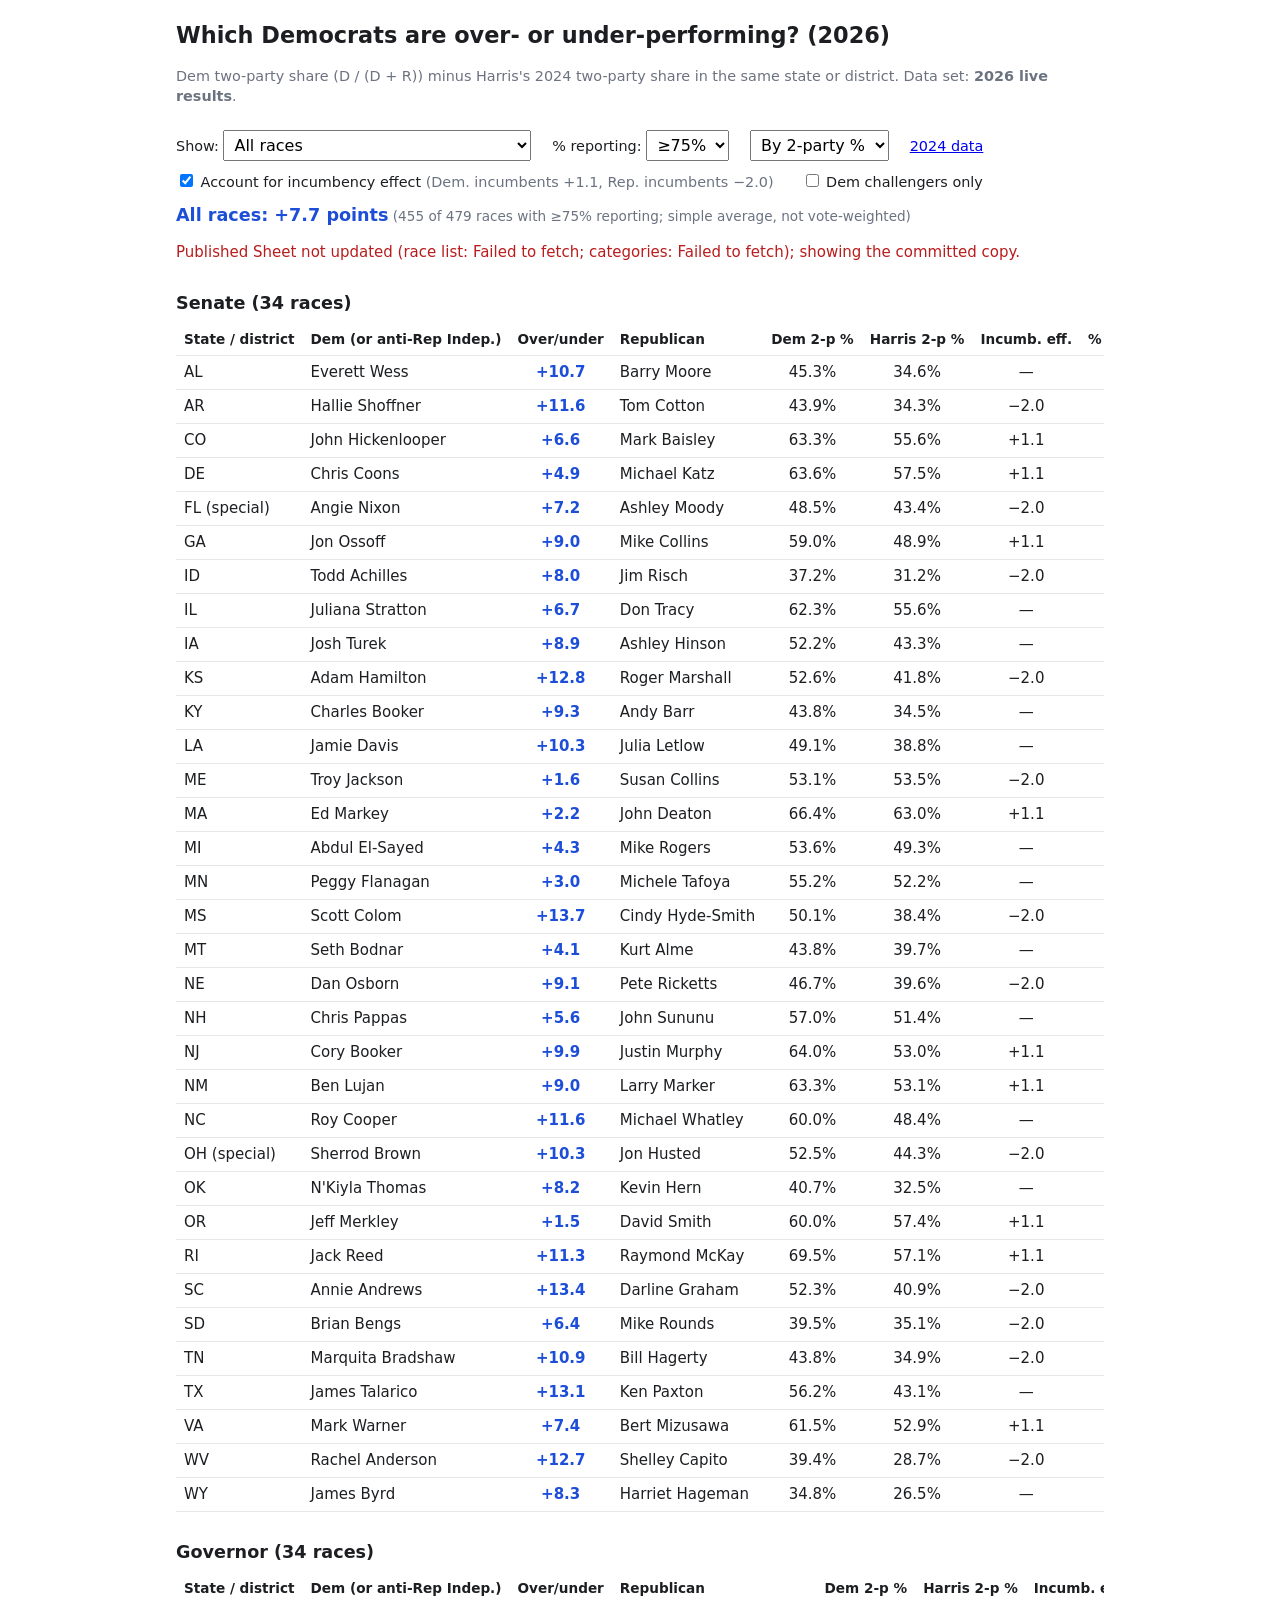
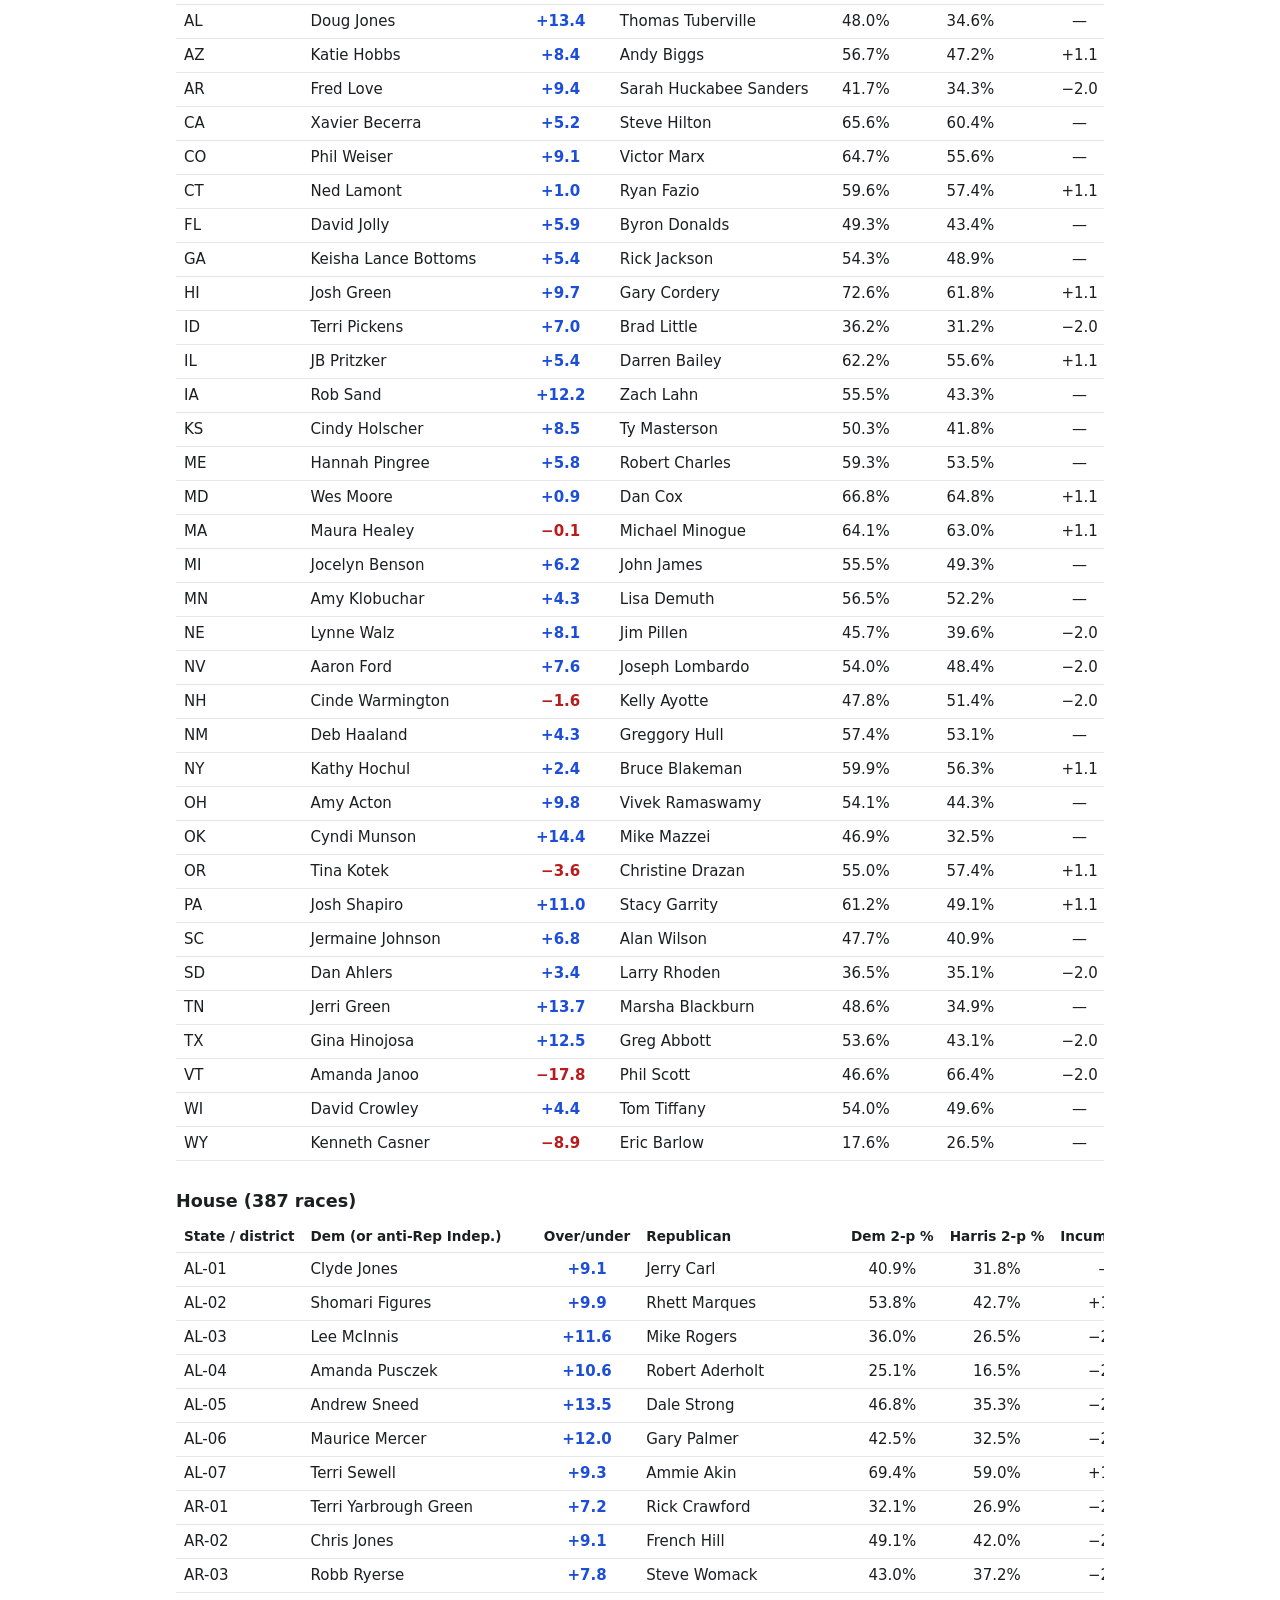
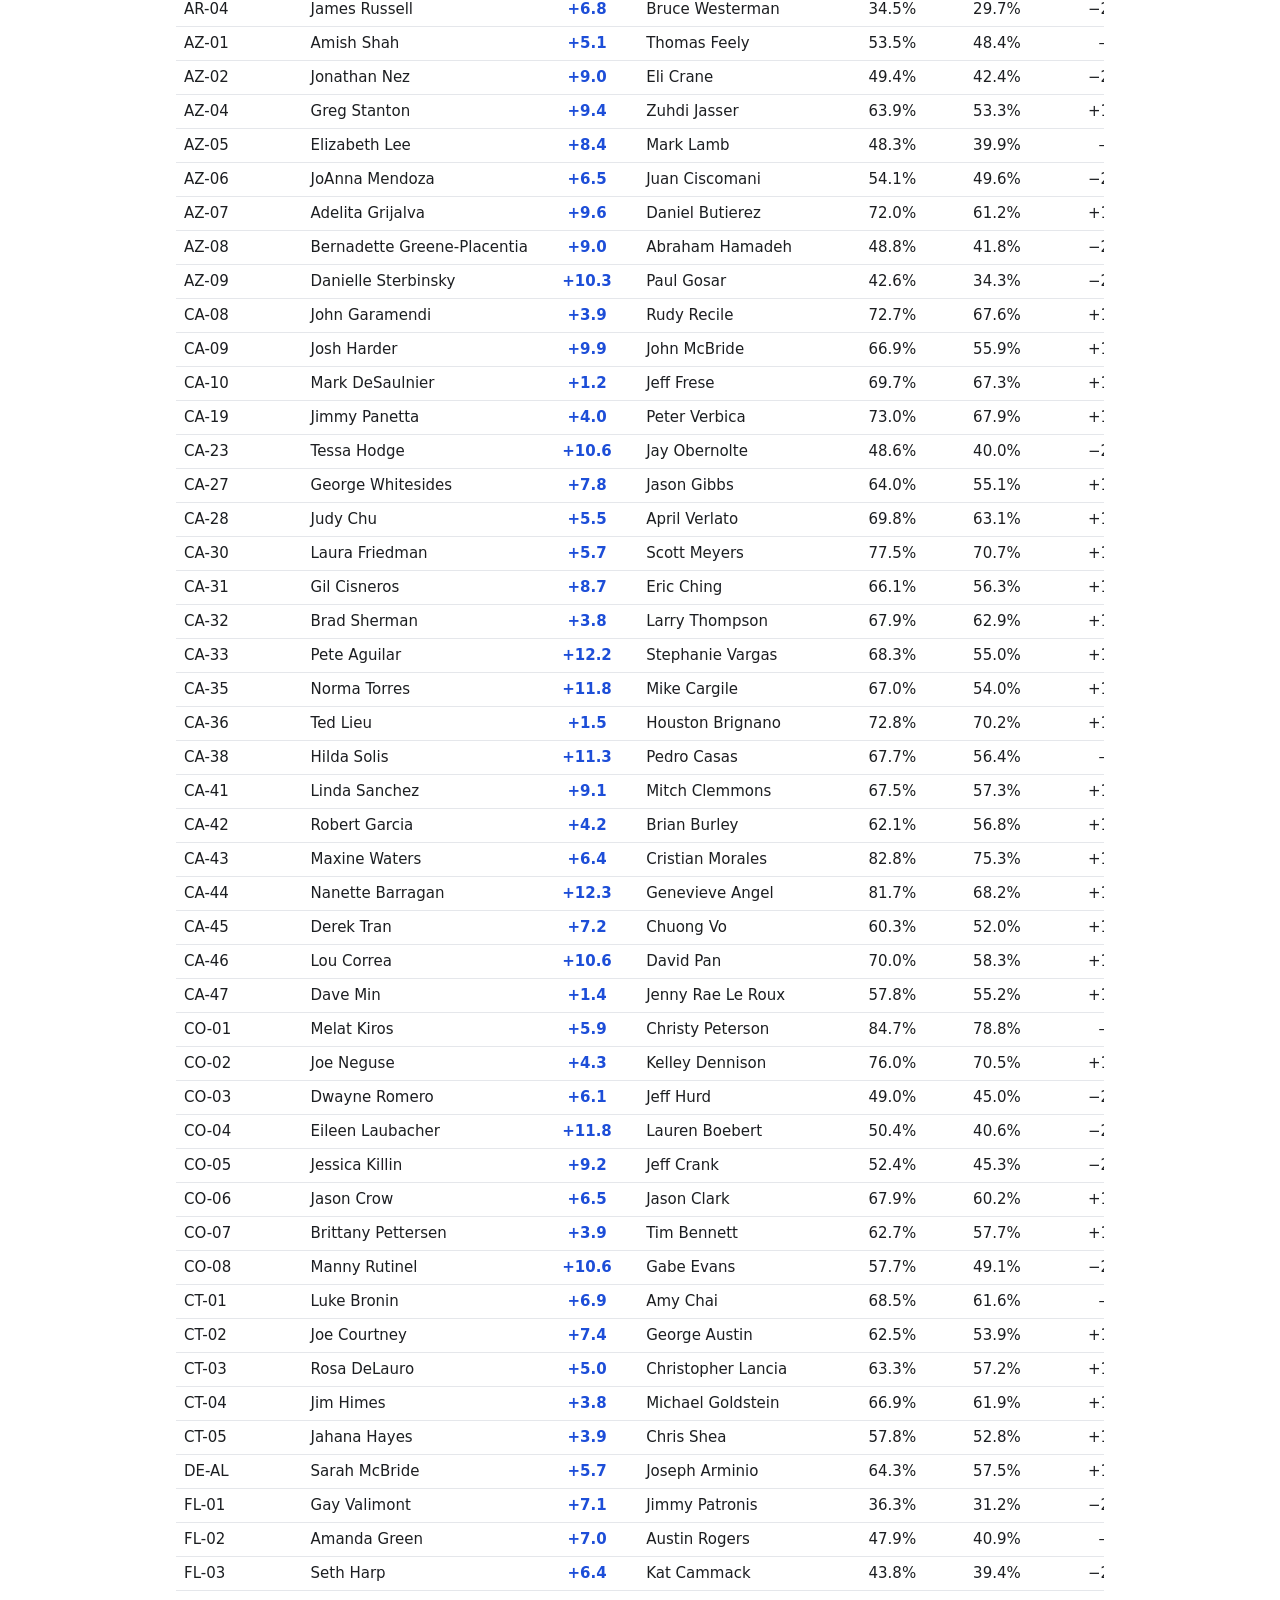
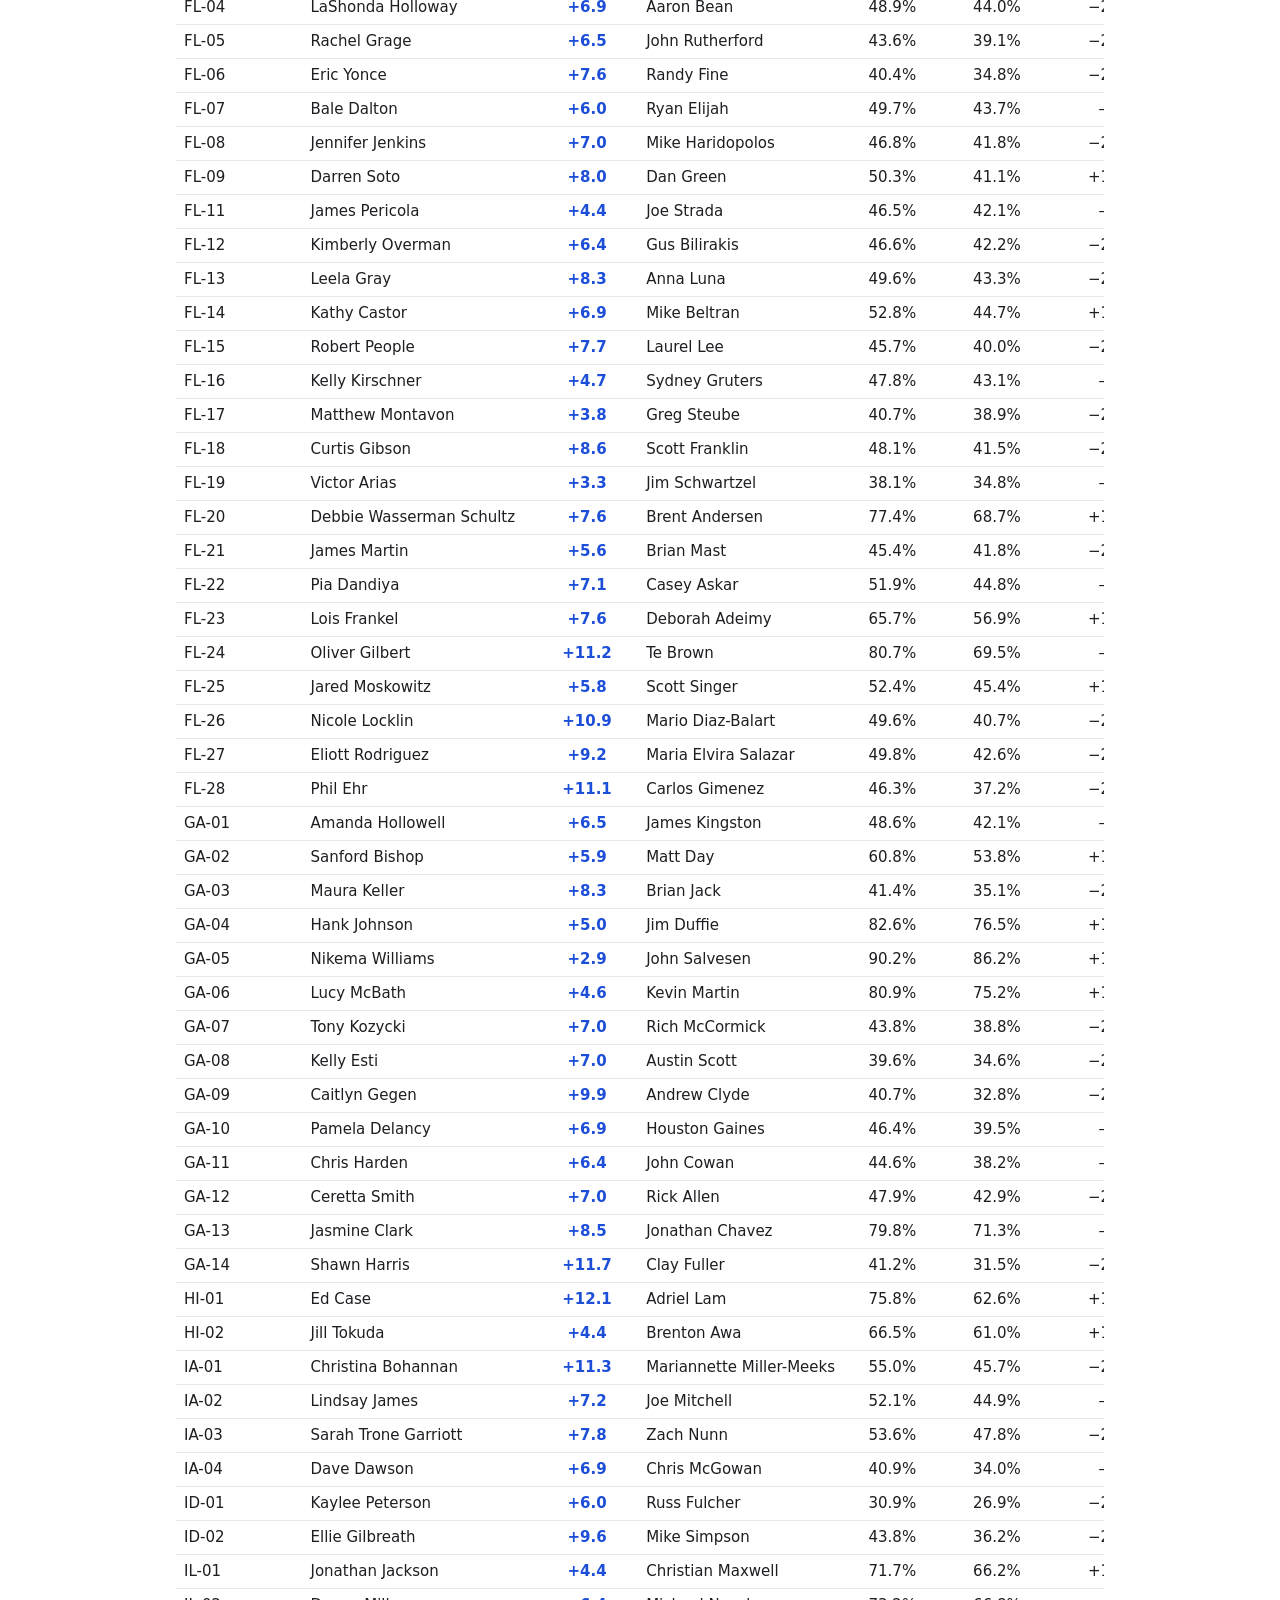
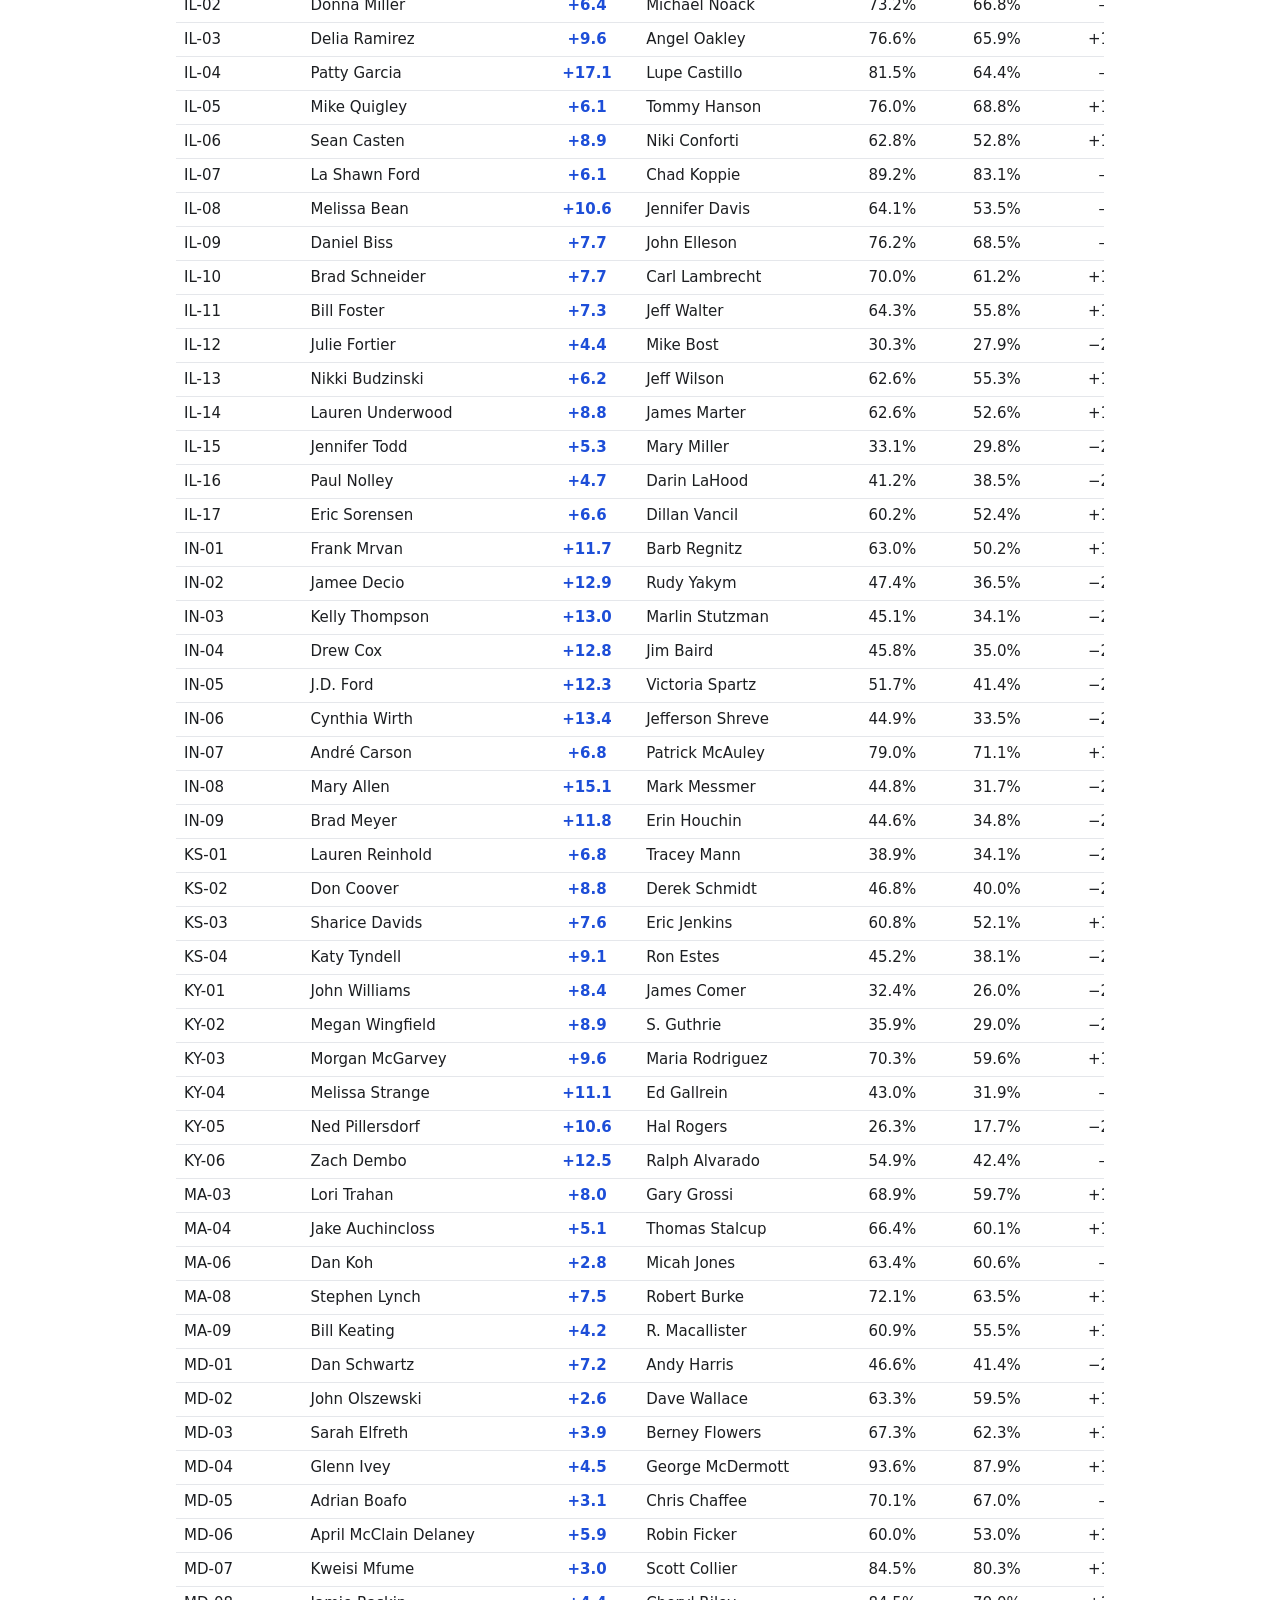
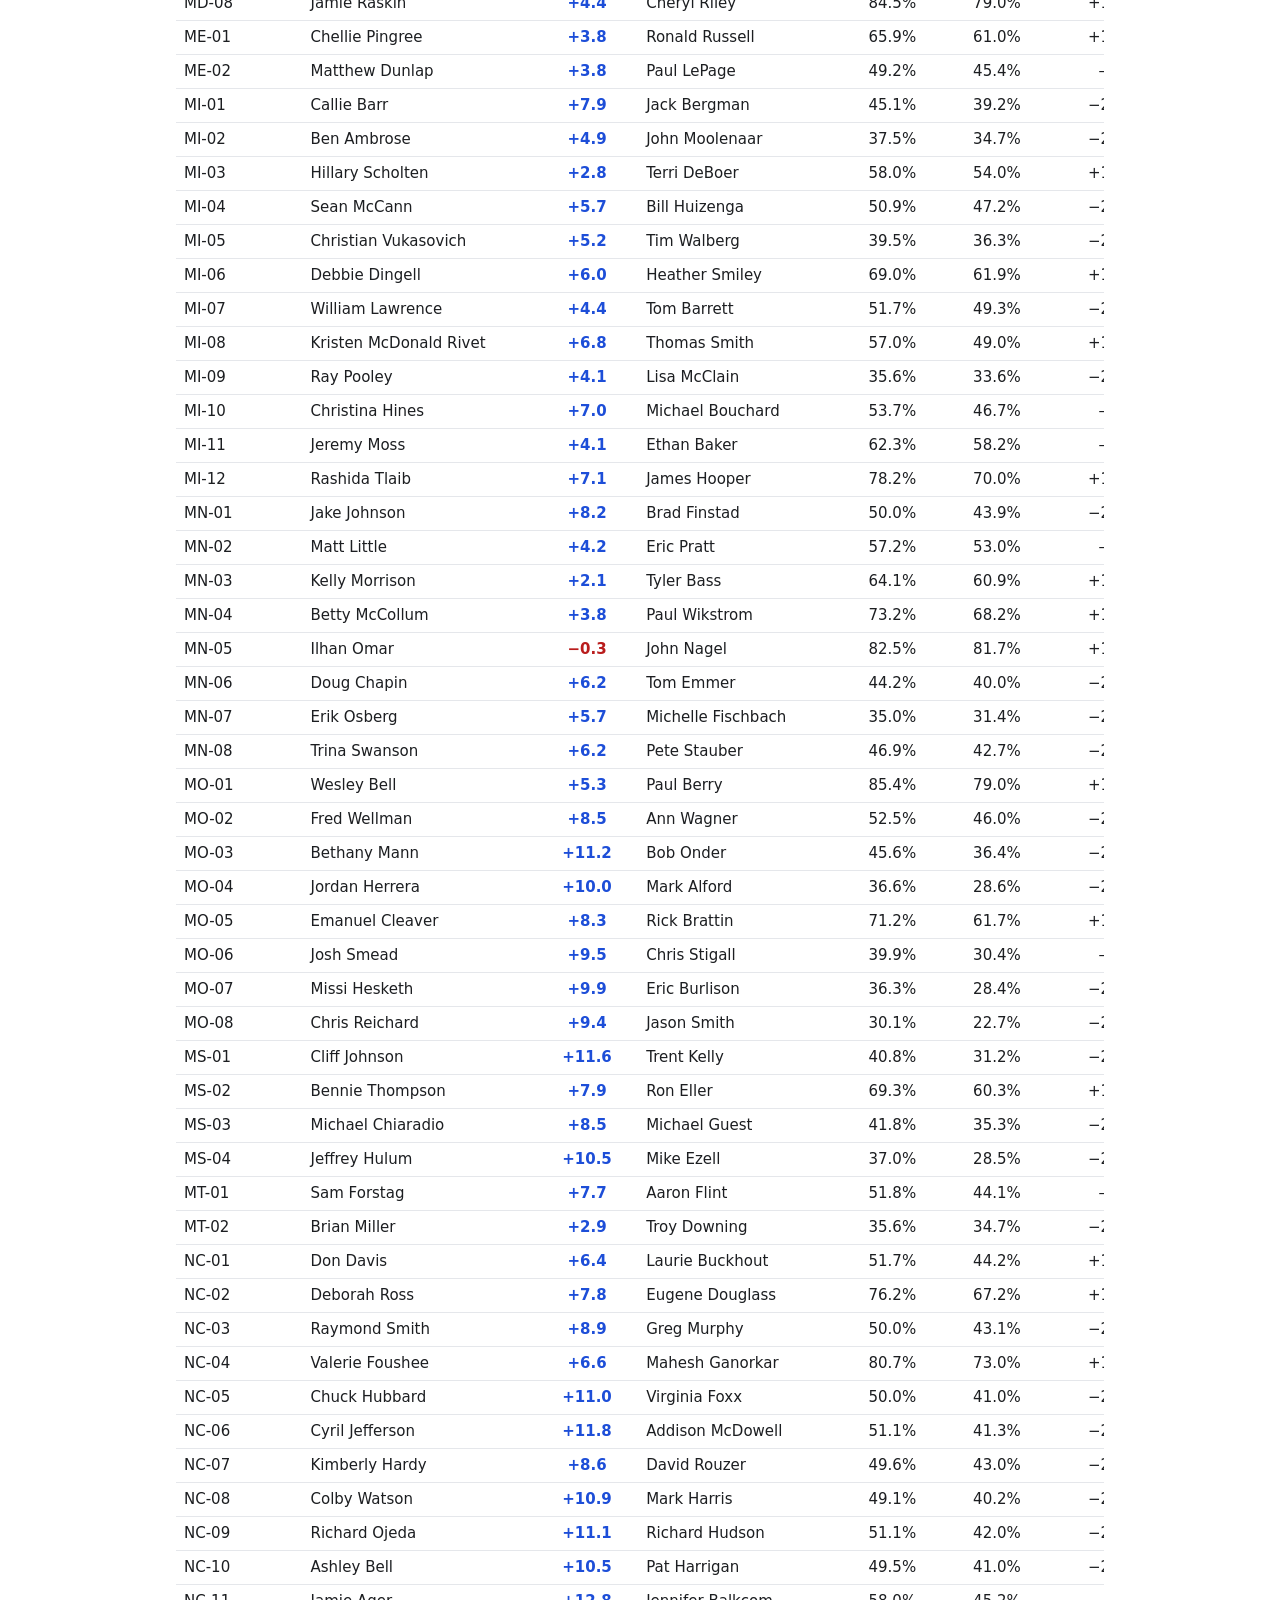
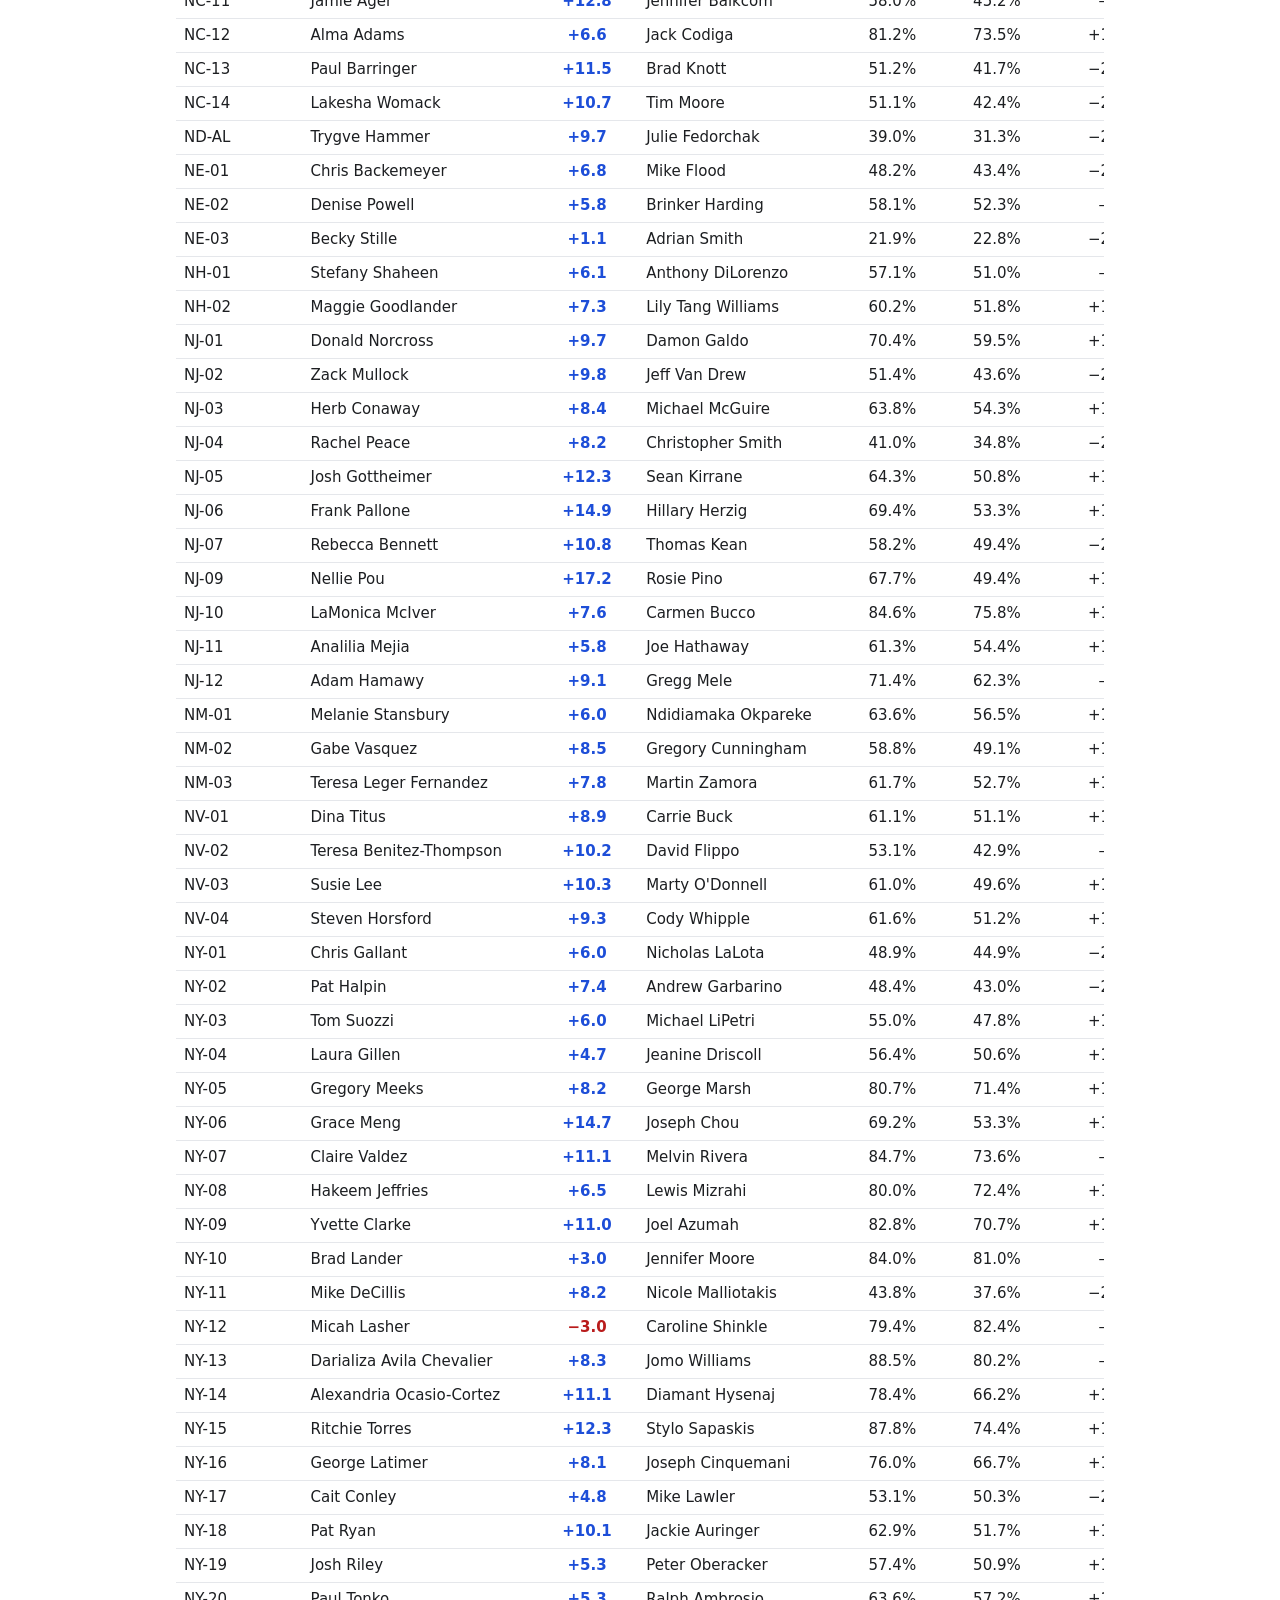
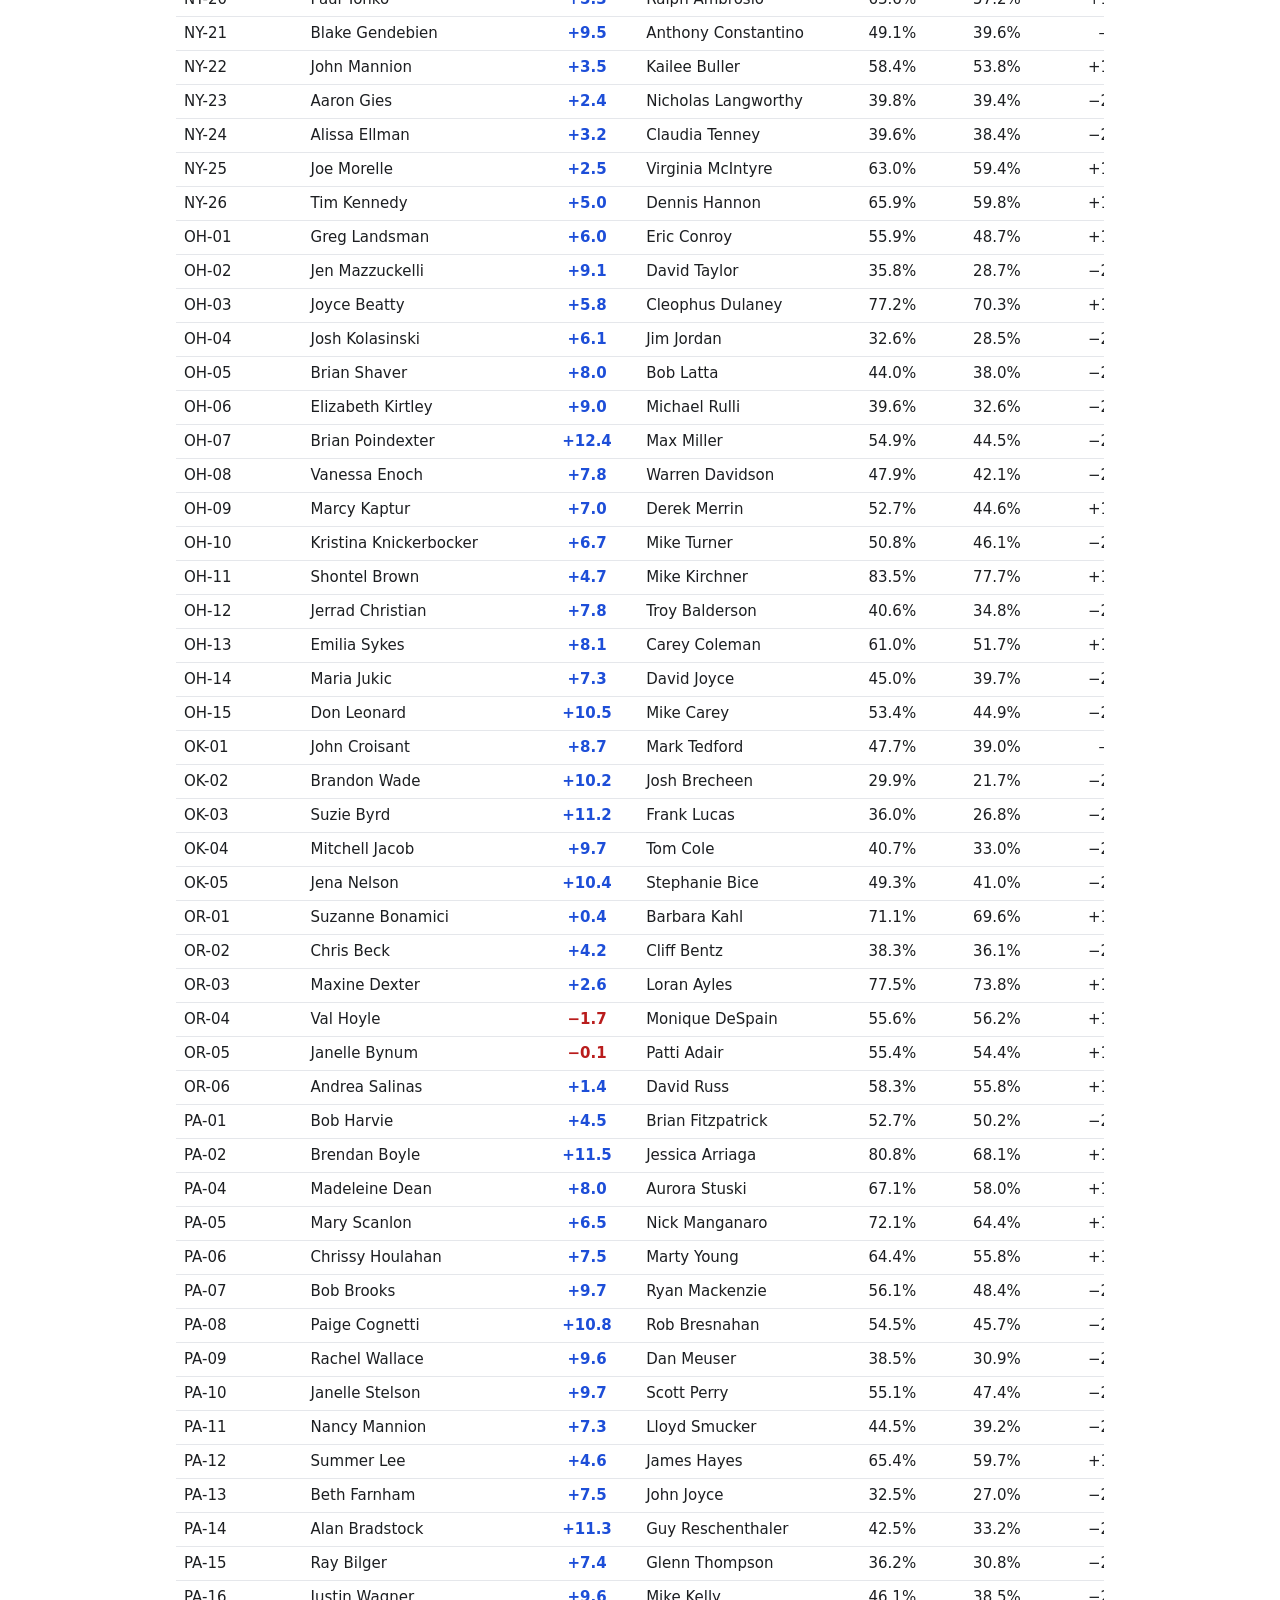
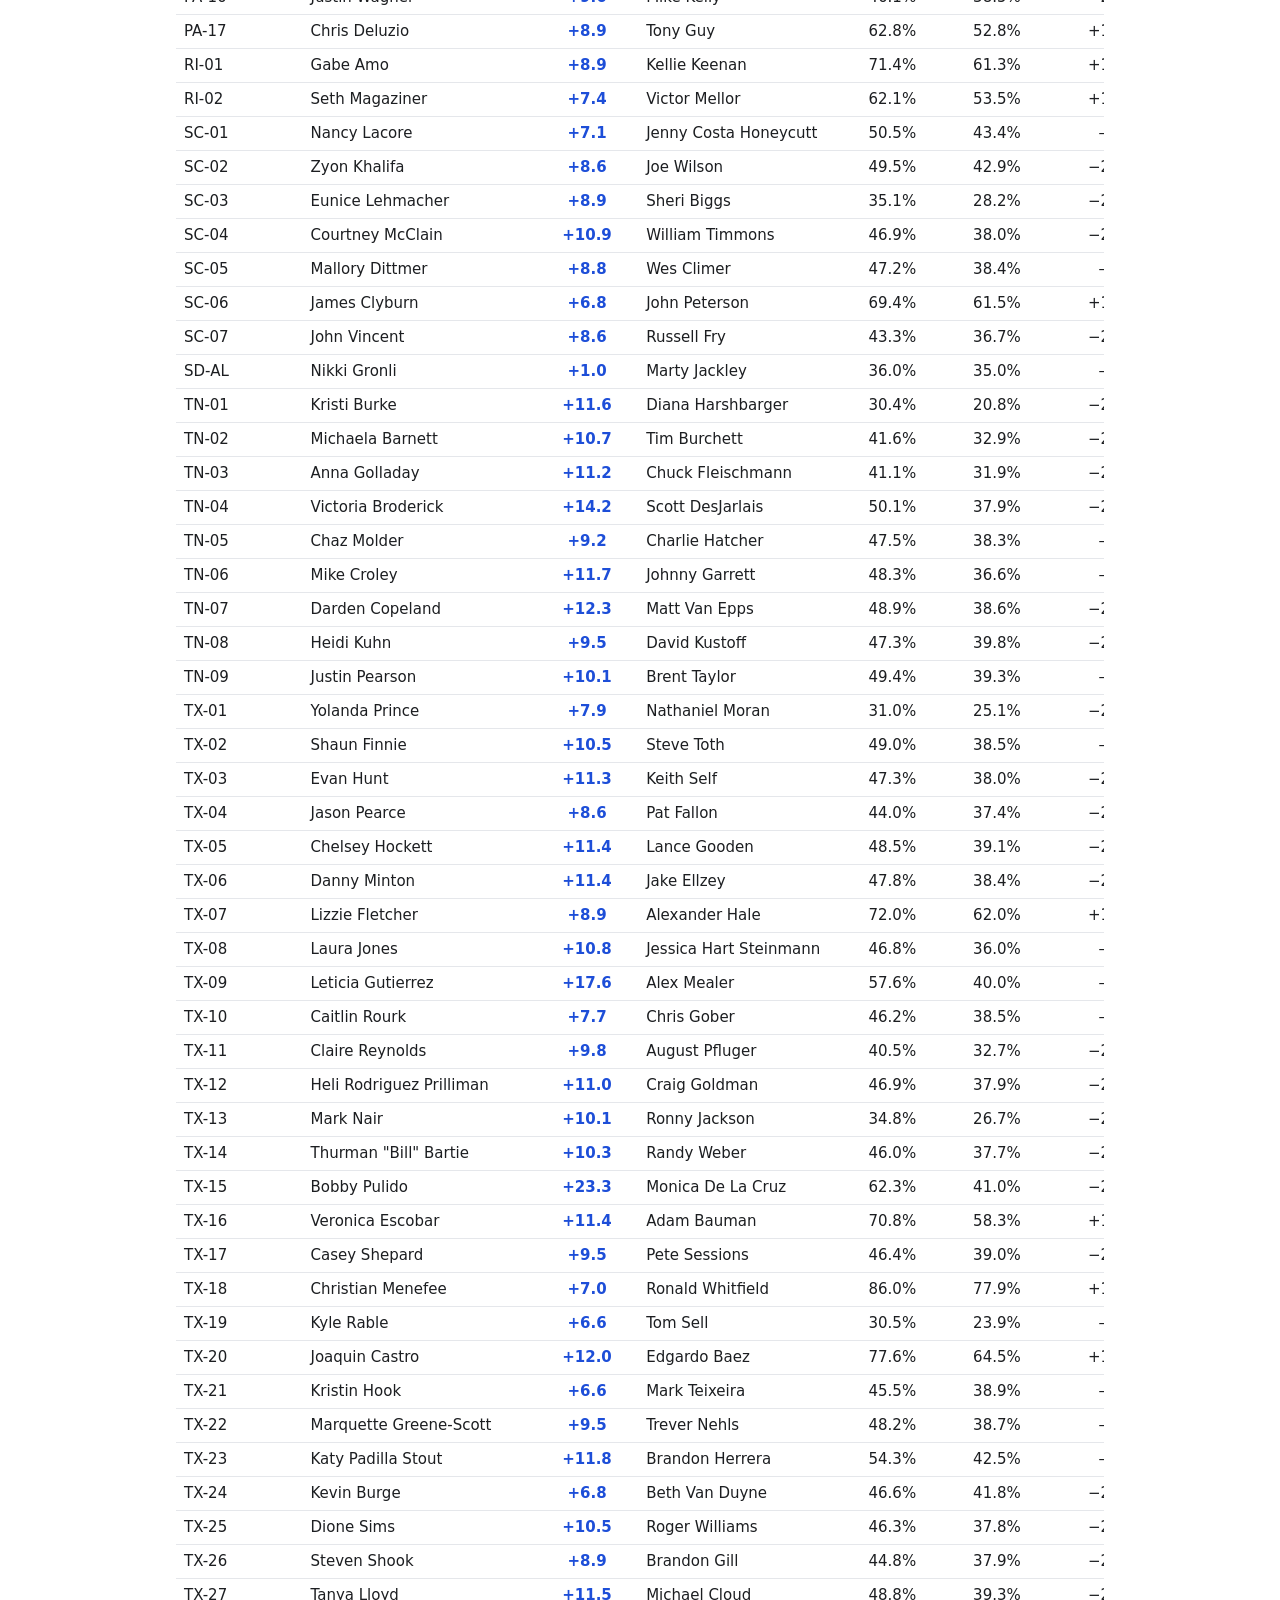
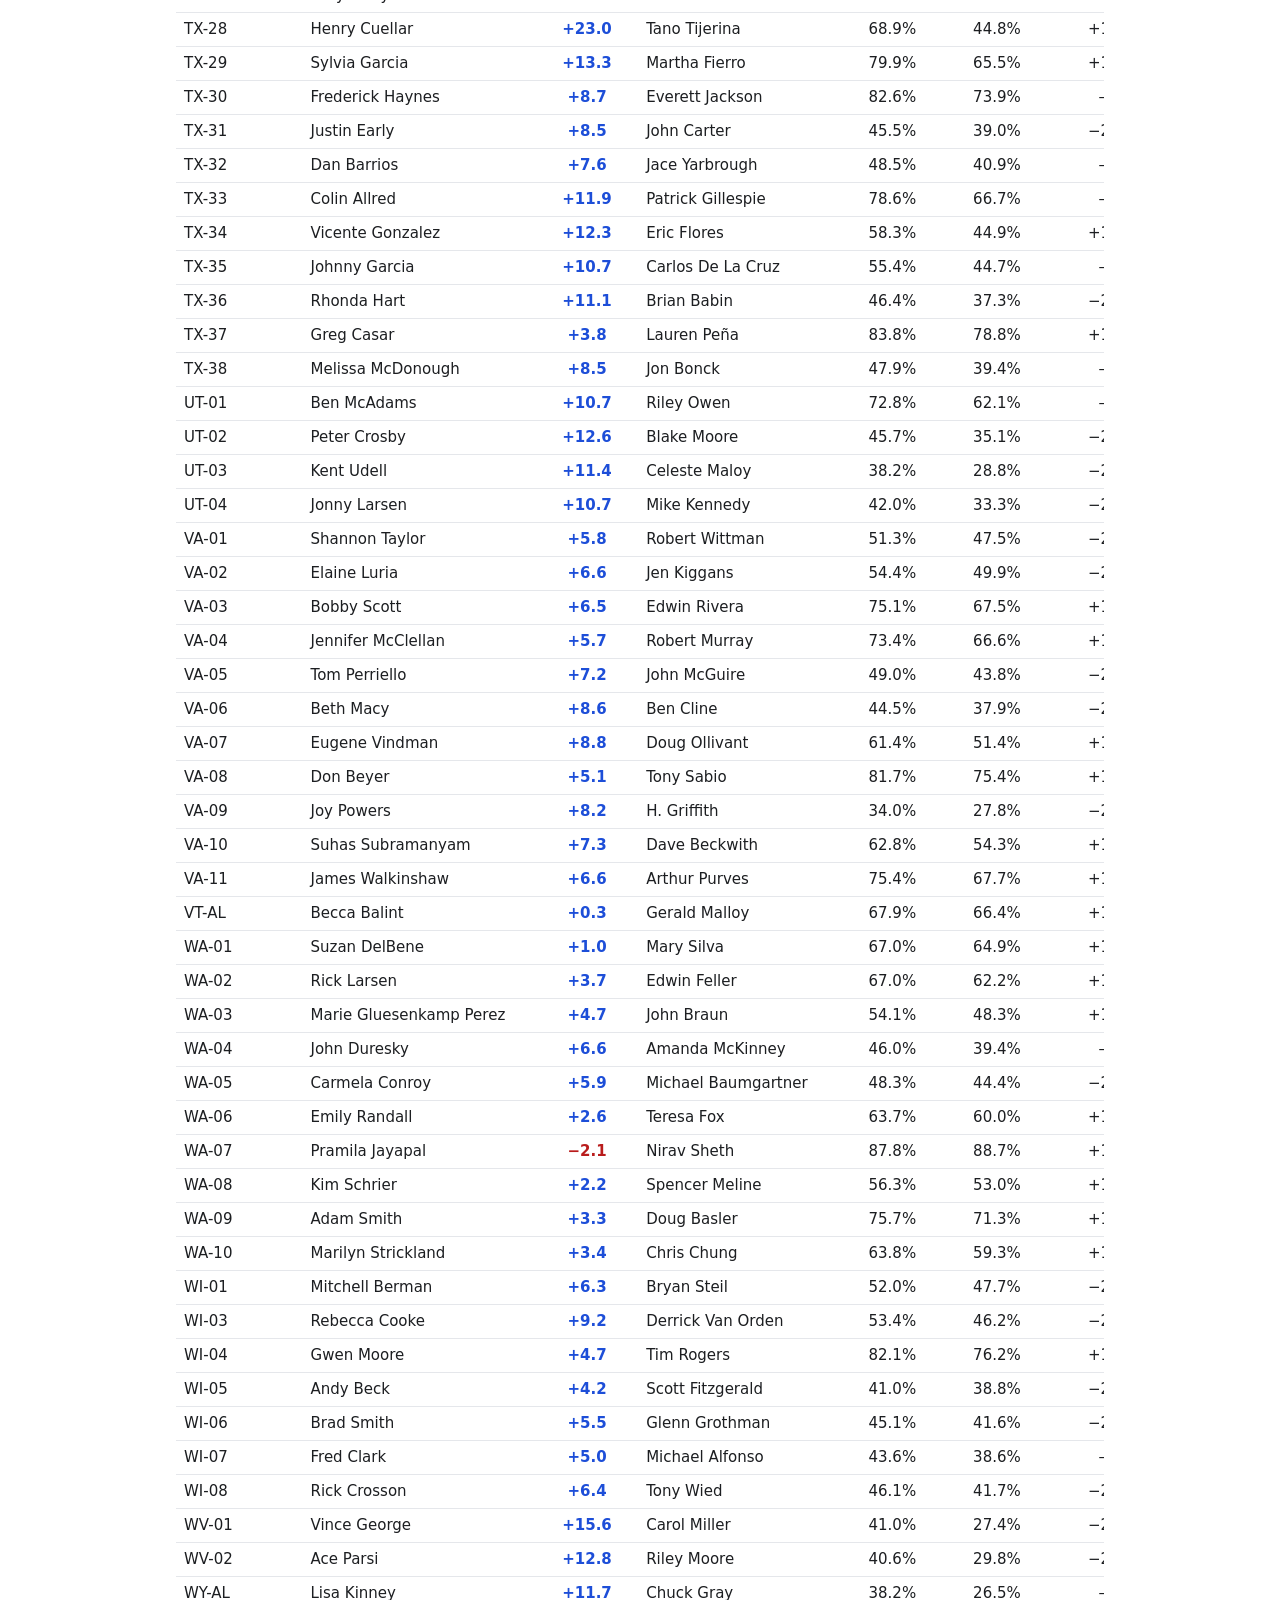
<file: index.html>
<!doctype html>
<html lang="en">
<head>
<meta charset="utf-8">
<meta name="viewport" content="width=device-width, initial-scale=1">
<title>Which Democrats are over- or under-performing? (2026)</title>
<link rel="stylesheet" href="style.css">
</head>
<body data-year="2026" data-dir="data/2026" data-date="2026-11-03" data-poll="true" data-default-reporting="0.75"      data-sheet-url="https://docs.google.com/spreadsheets/d/e/2PACX-1vSDCfFE42ysiNqnIkfqn40qO10EEOoPUmpS7FYvmSEzyHRmnaE1IpwbxeEkDscW-6JG3_WYejGxBTXV/pub?gid=0&amp;single=true&amp;output=csv"
      data-categories-url="https://docs.google.com/spreadsheets/d/e/2PACX-1vSDCfFE42ysiNqnIkfqn40qO10EEOoPUmpS7FYvmSEzyHRmnaE1IpwbxeEkDscW-6JG3_WYejGxBTXV/pub?gid=466845375&amp;single=true&amp;output=csv">
<header>
  <h1>Which Democrats are over- or under-performing? (2026)</h1>
  <p class="sub">Dem two-party share (D / (D + R)) minus Harris's 2024 two-party share in the same state or district.
    Data set: <strong id="dataset">2026 live results</strong>.</p>
  <label id="filter-box" hidden>Show: <select id="filter"></select></label>
  <label id="reporting-box">% reporting: <select id="reporting"></select></label>
  <label id="metric-box"><select id="metric" aria-label="Measure">
    <option value="2p">By 2-party %</option>
    <option value="margin">By margin</option>
  </select></label>
  <a id="year-link" href="2024.html" target="_blank" rel="noopener">2024 data</a>
  <div id="checks">
    <p id="incumbency-box"><label><input type="checkbox" id="incumbency" disabled> Account for incumbency effect</label>
      <span id="incumbency-info"></span></p>
    <p id="challenger-box"><label><input type="checkbox" id="challengers"> Dem challengers only</label></p>
  </div>
  <p id="avg" class="avg" hidden></p>
  <p id="load-warn" class="err" hidden></p>
</header>
<main id="sections"></main>
<footer>
  <p id="source"></p>
  <p>Historical data from <a href="https://www.the-downballot.com/p/the-downballots-calculations-of-presidential" target="_blank" rel="noopener">The Downballot</a></p>
</footer>
<script type="module" src="app.js"></script>
</body>
</html>
</file>
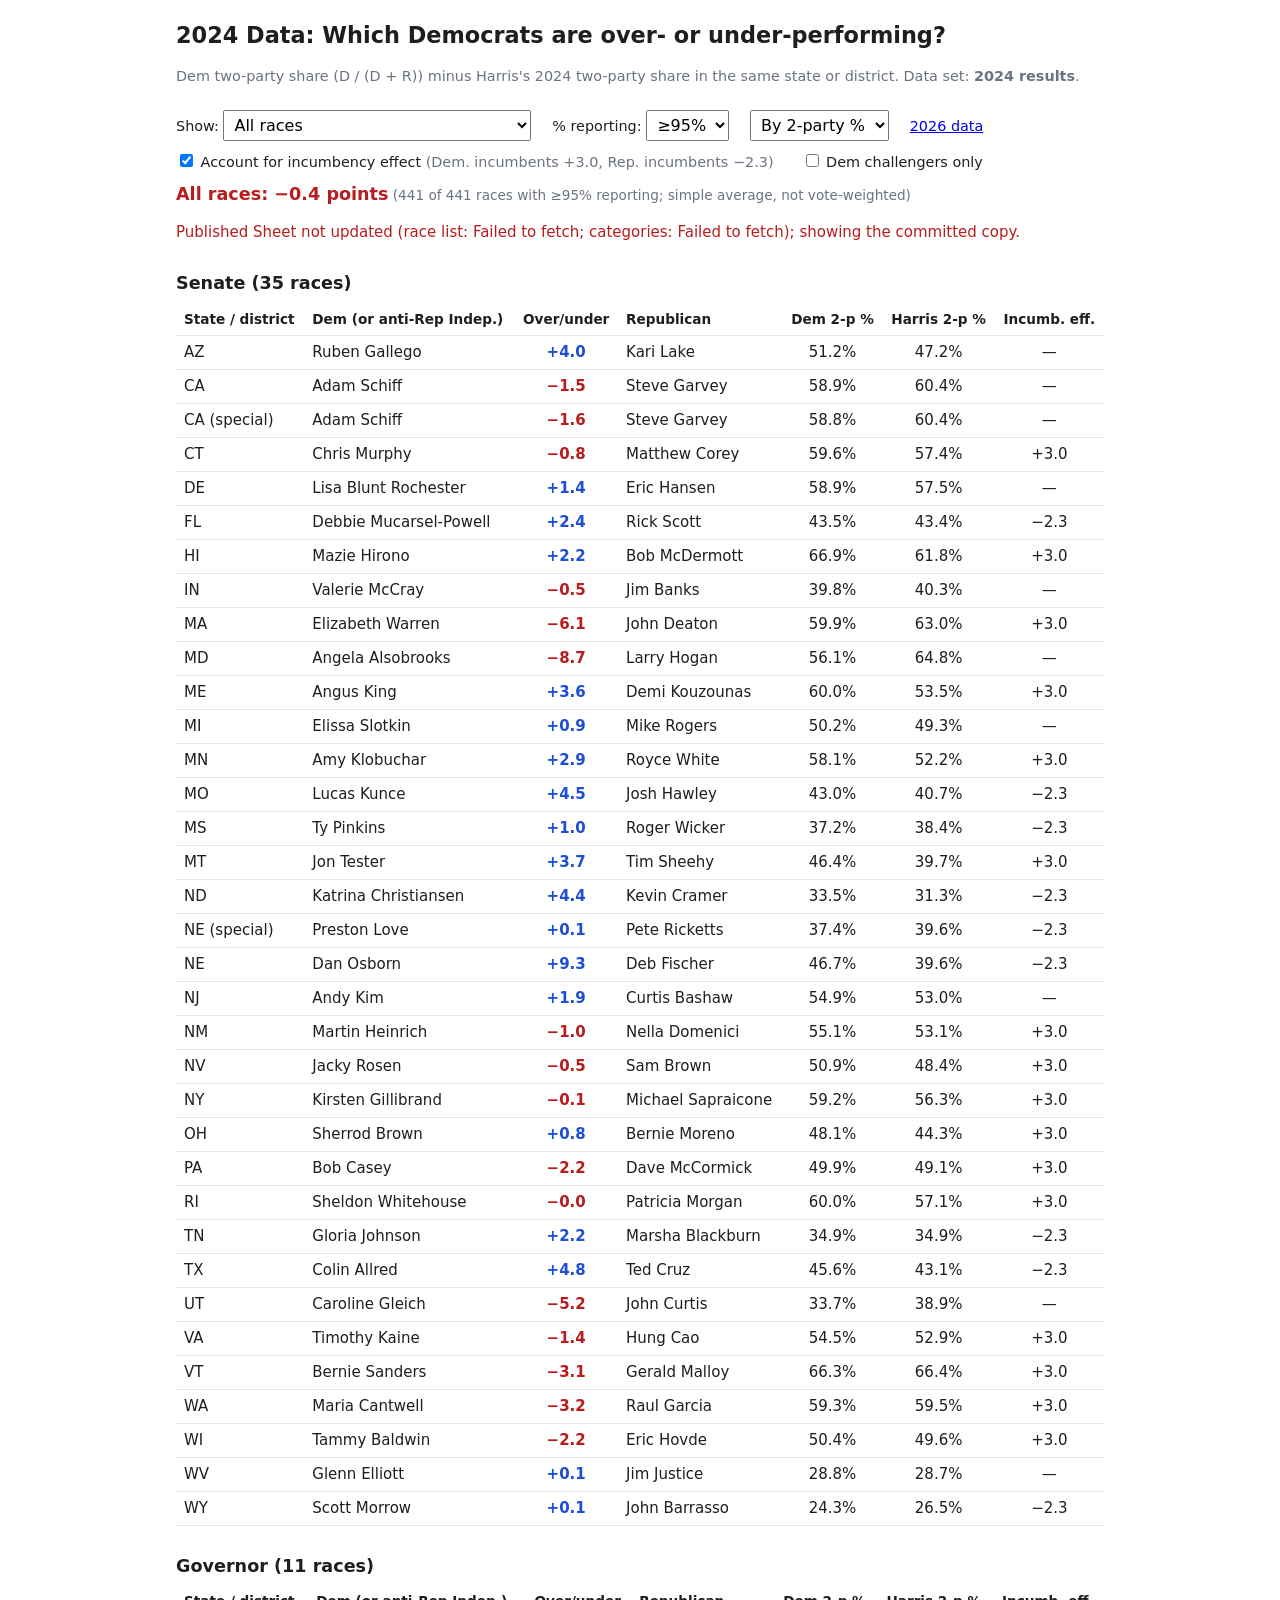
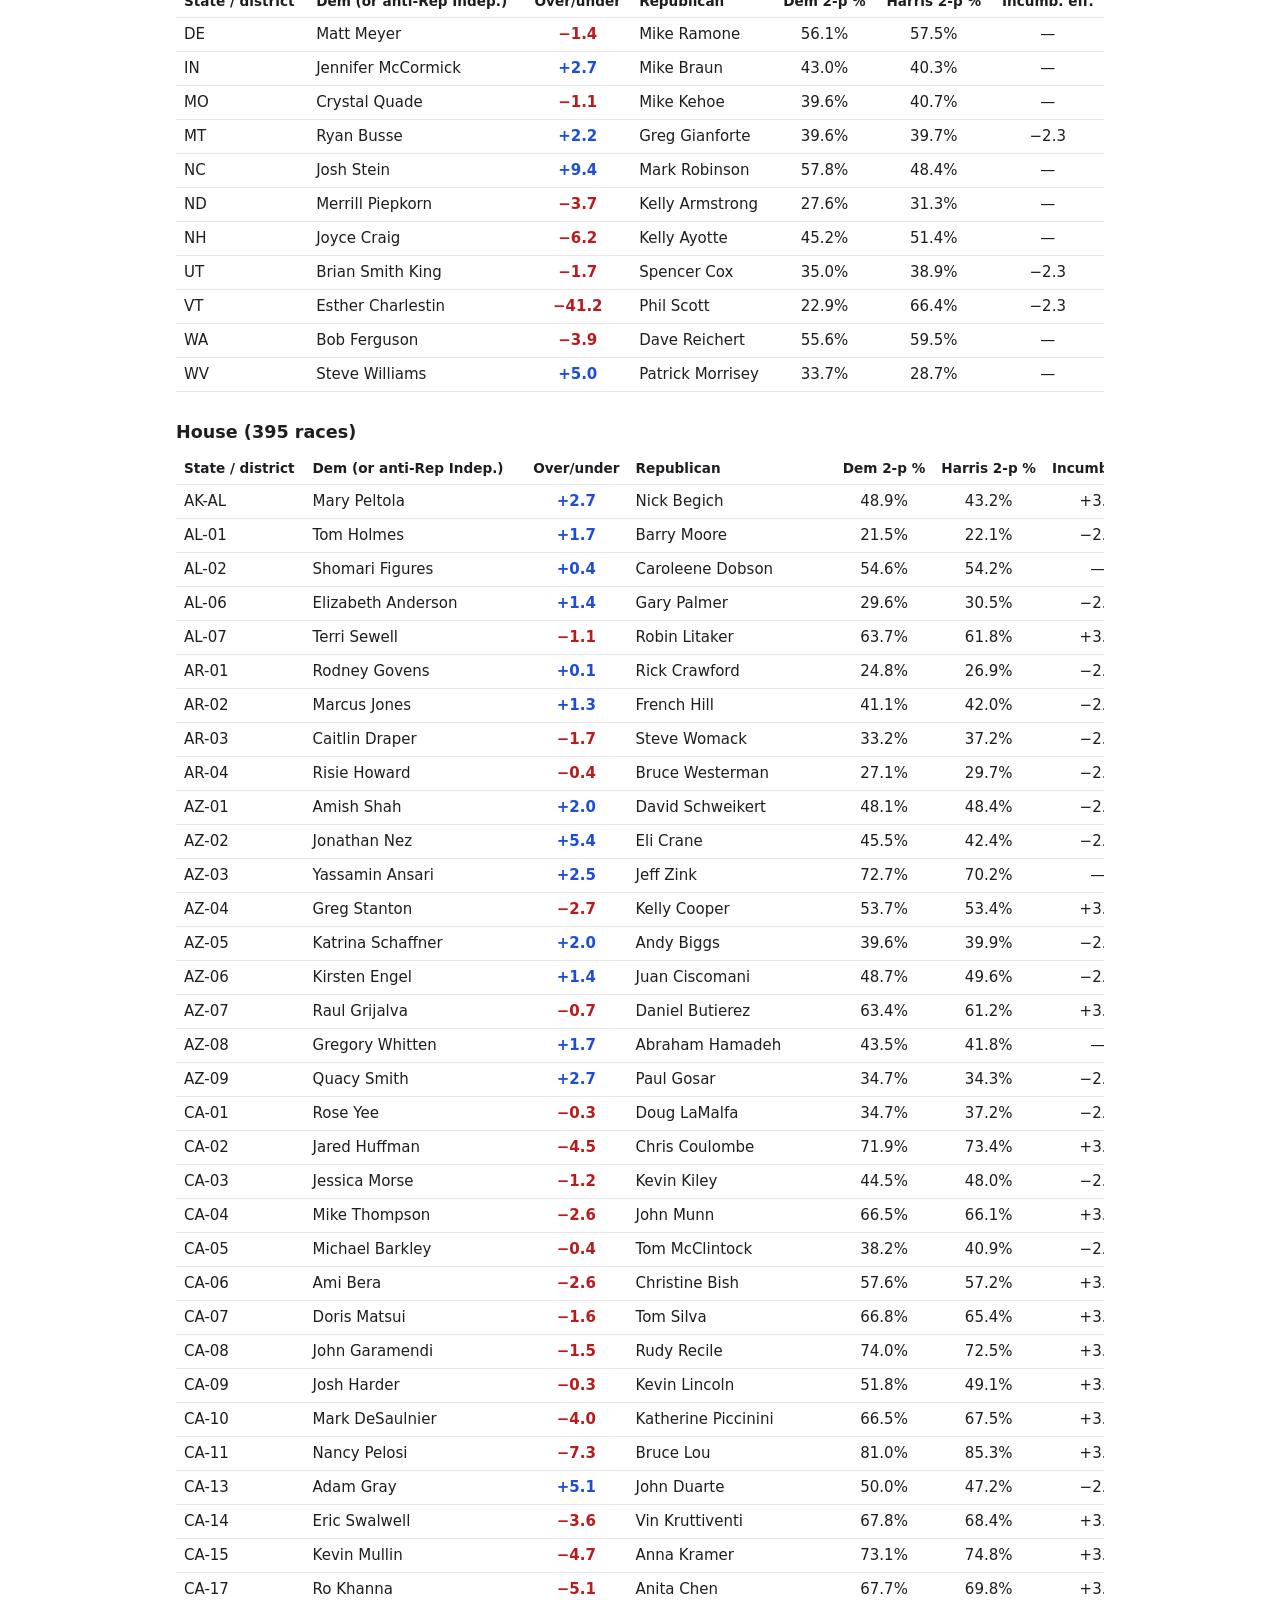
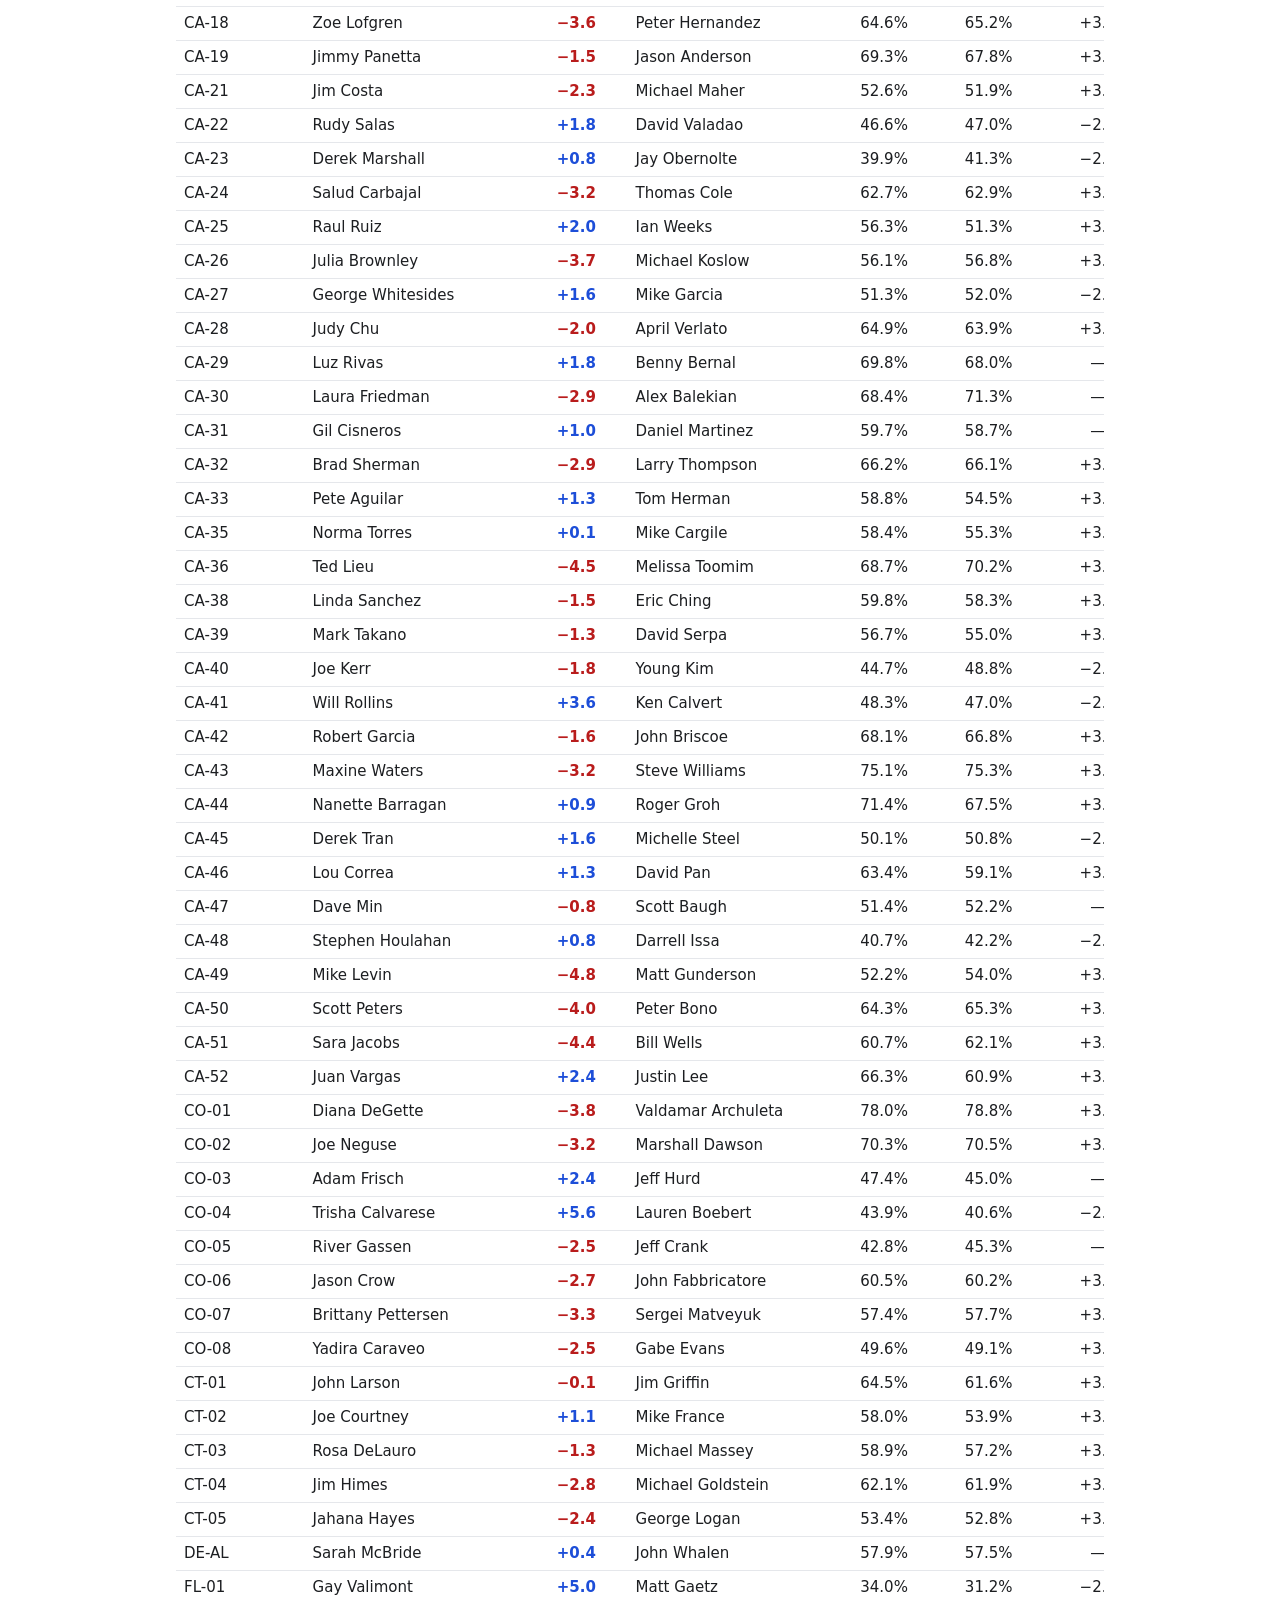
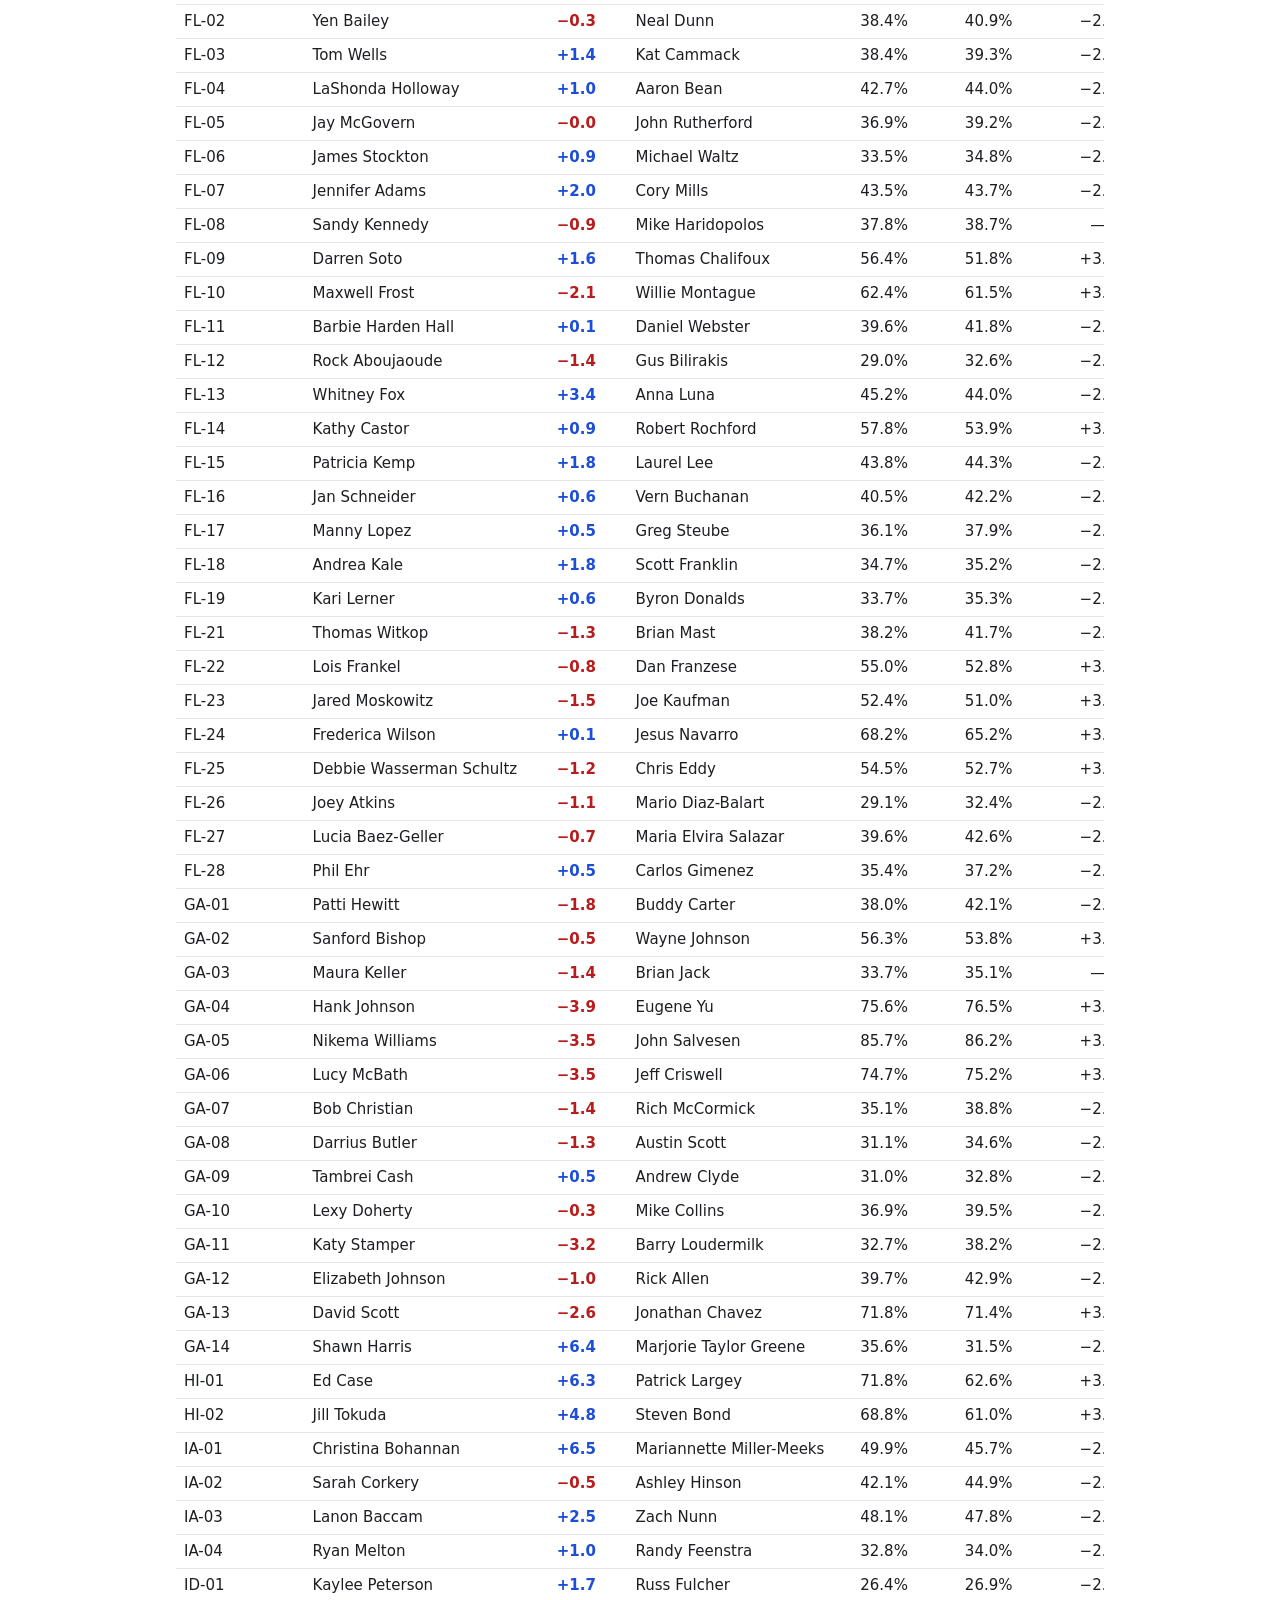
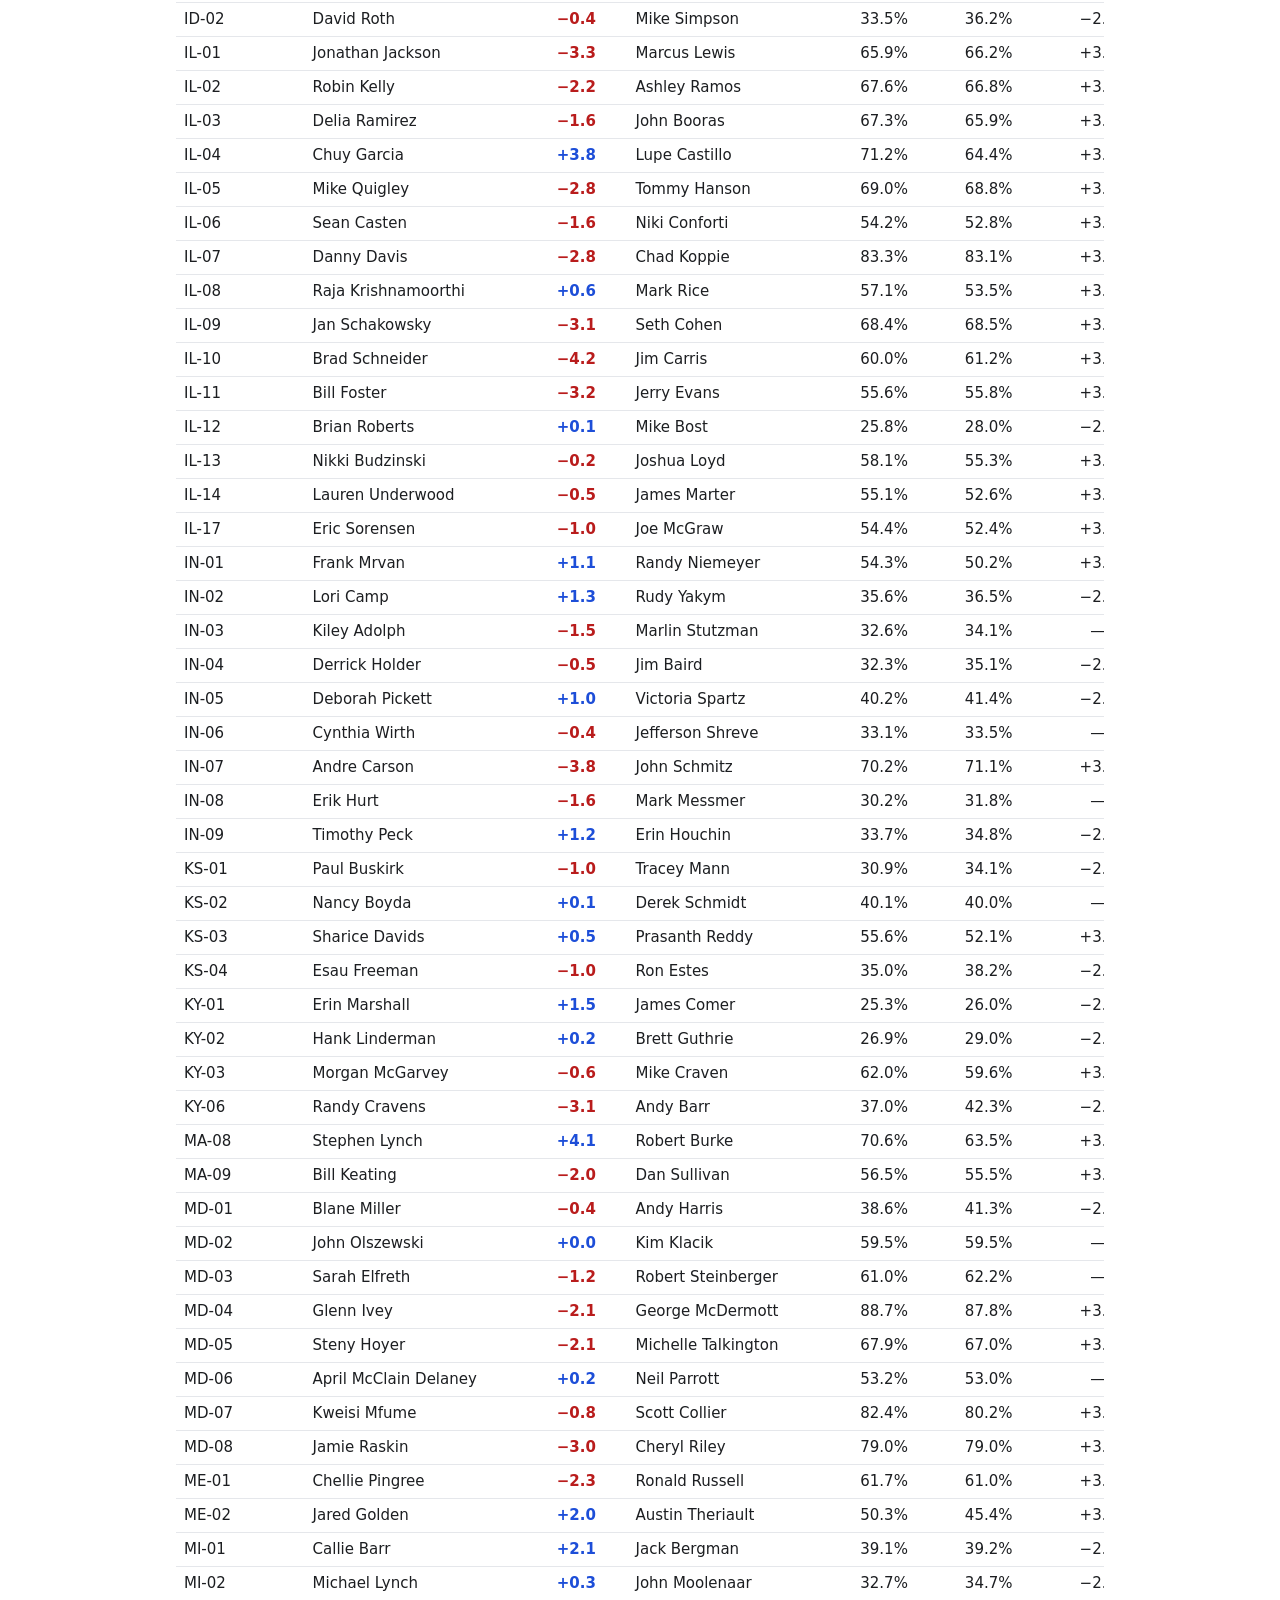
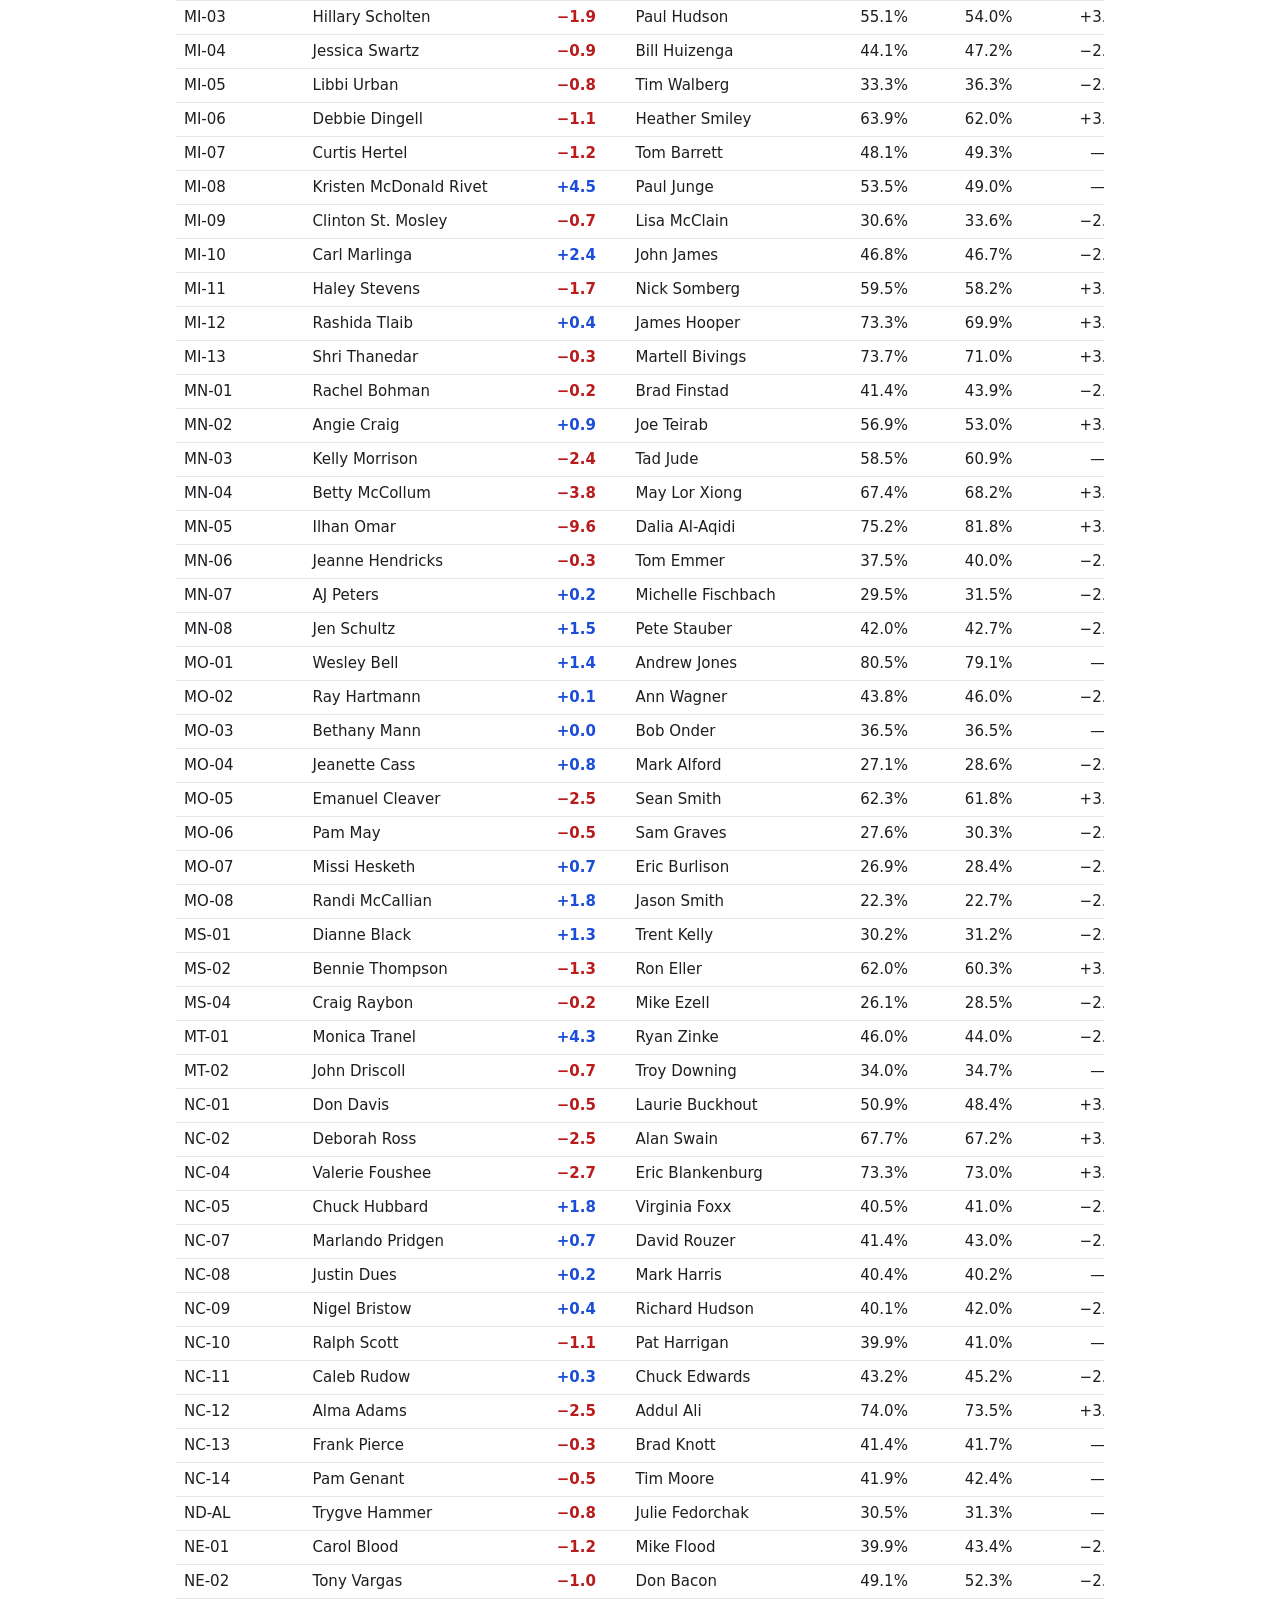
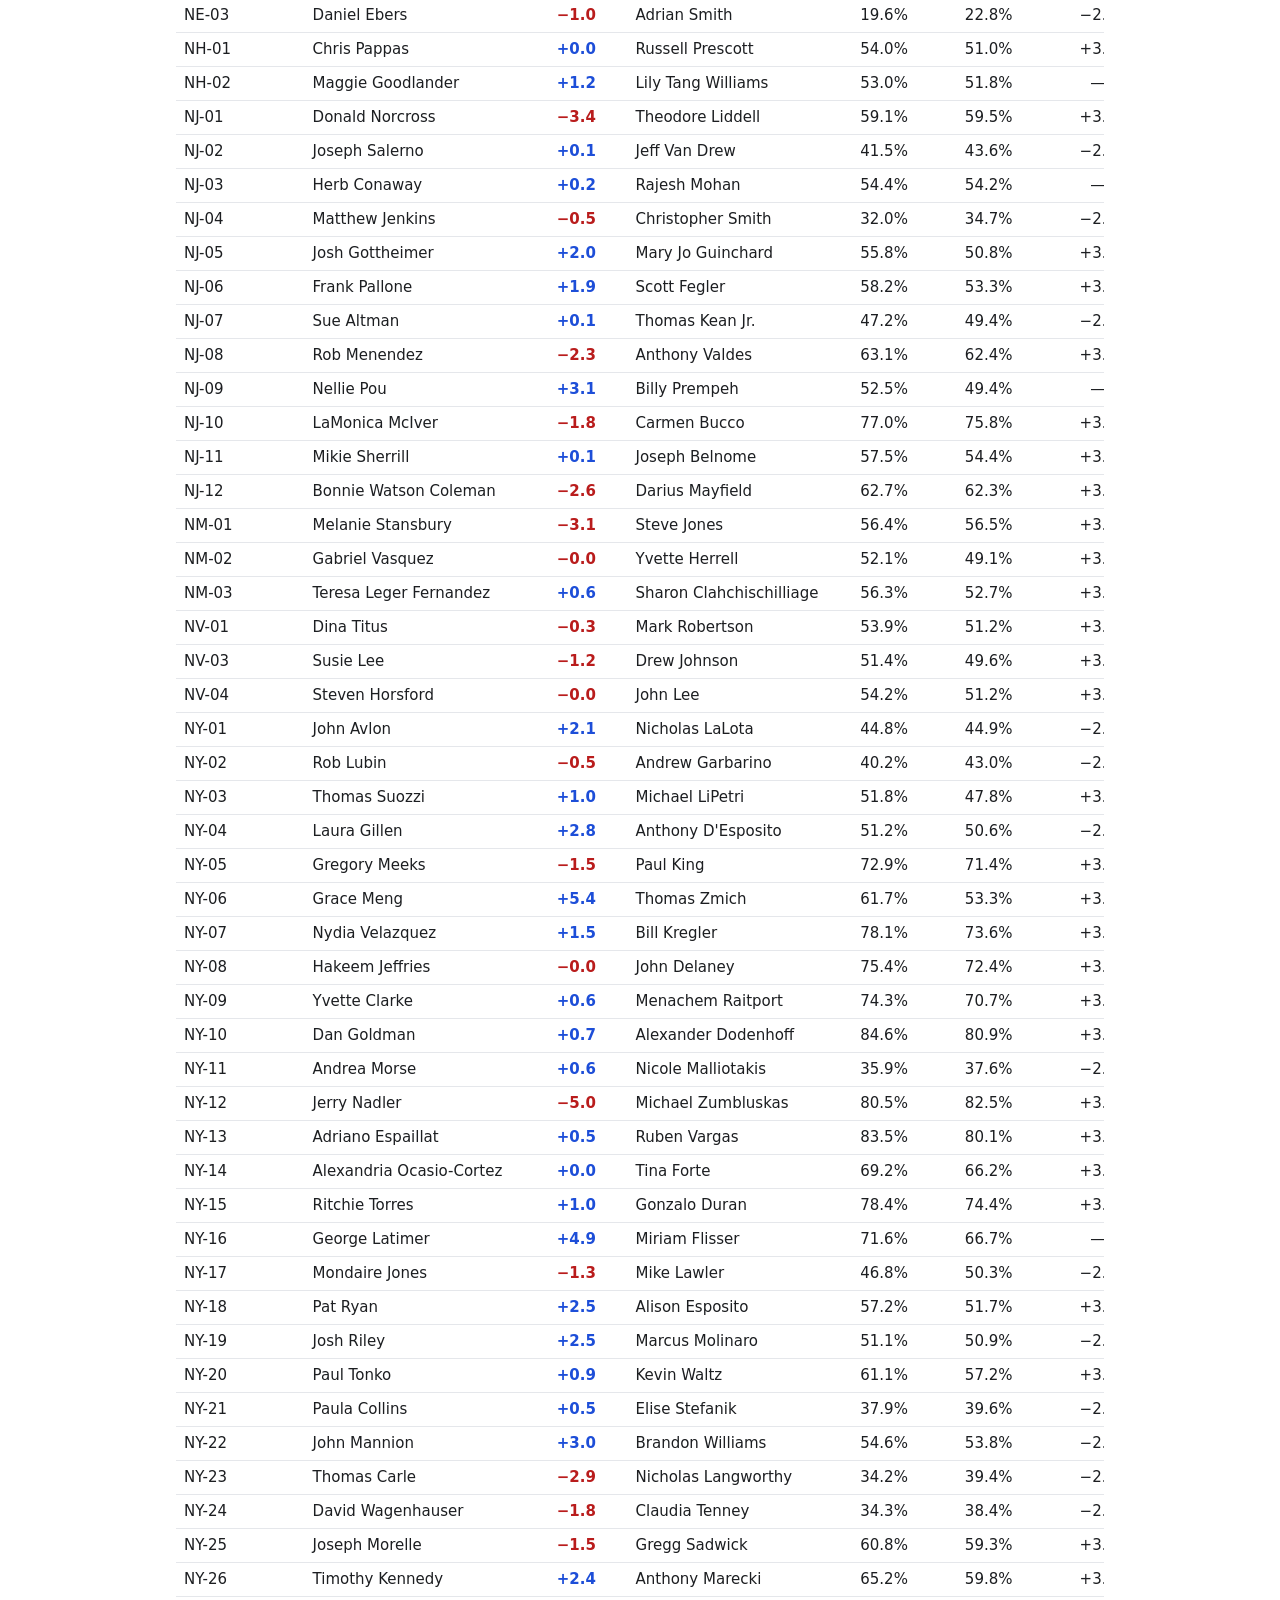
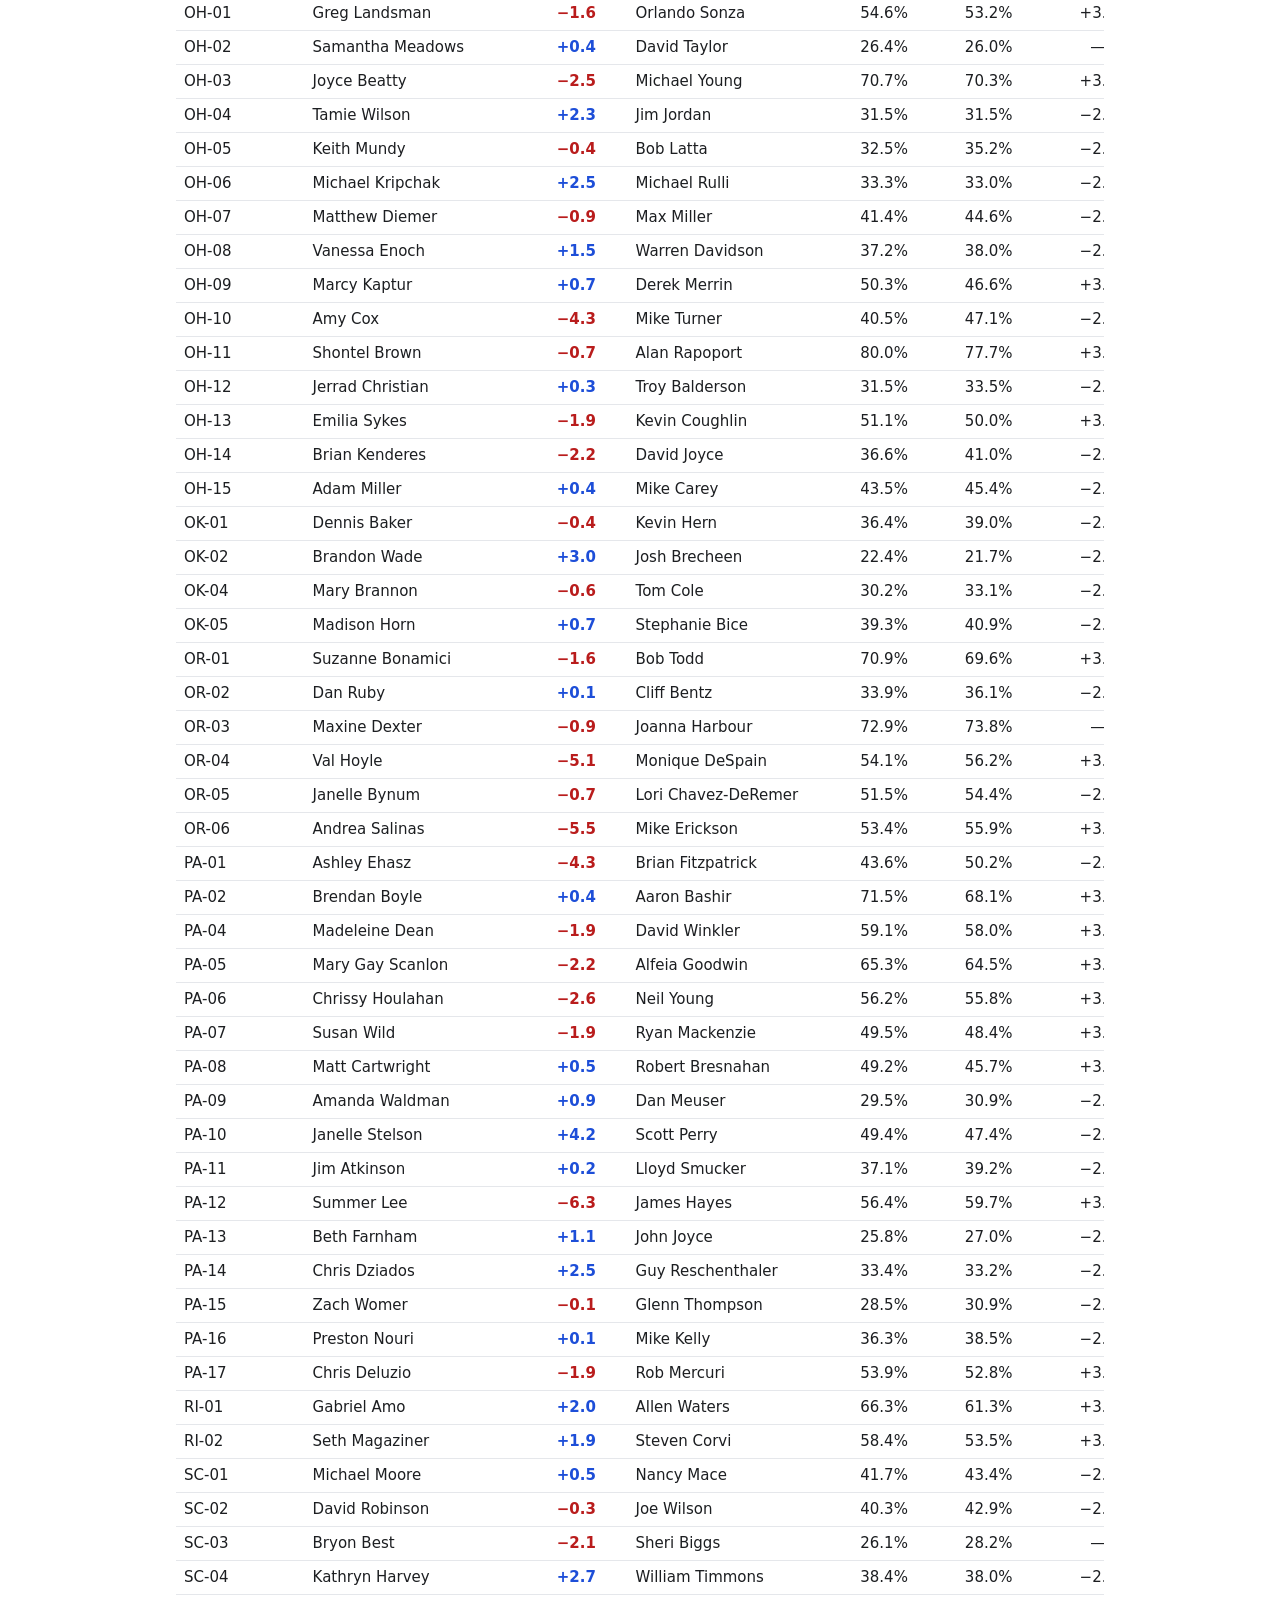
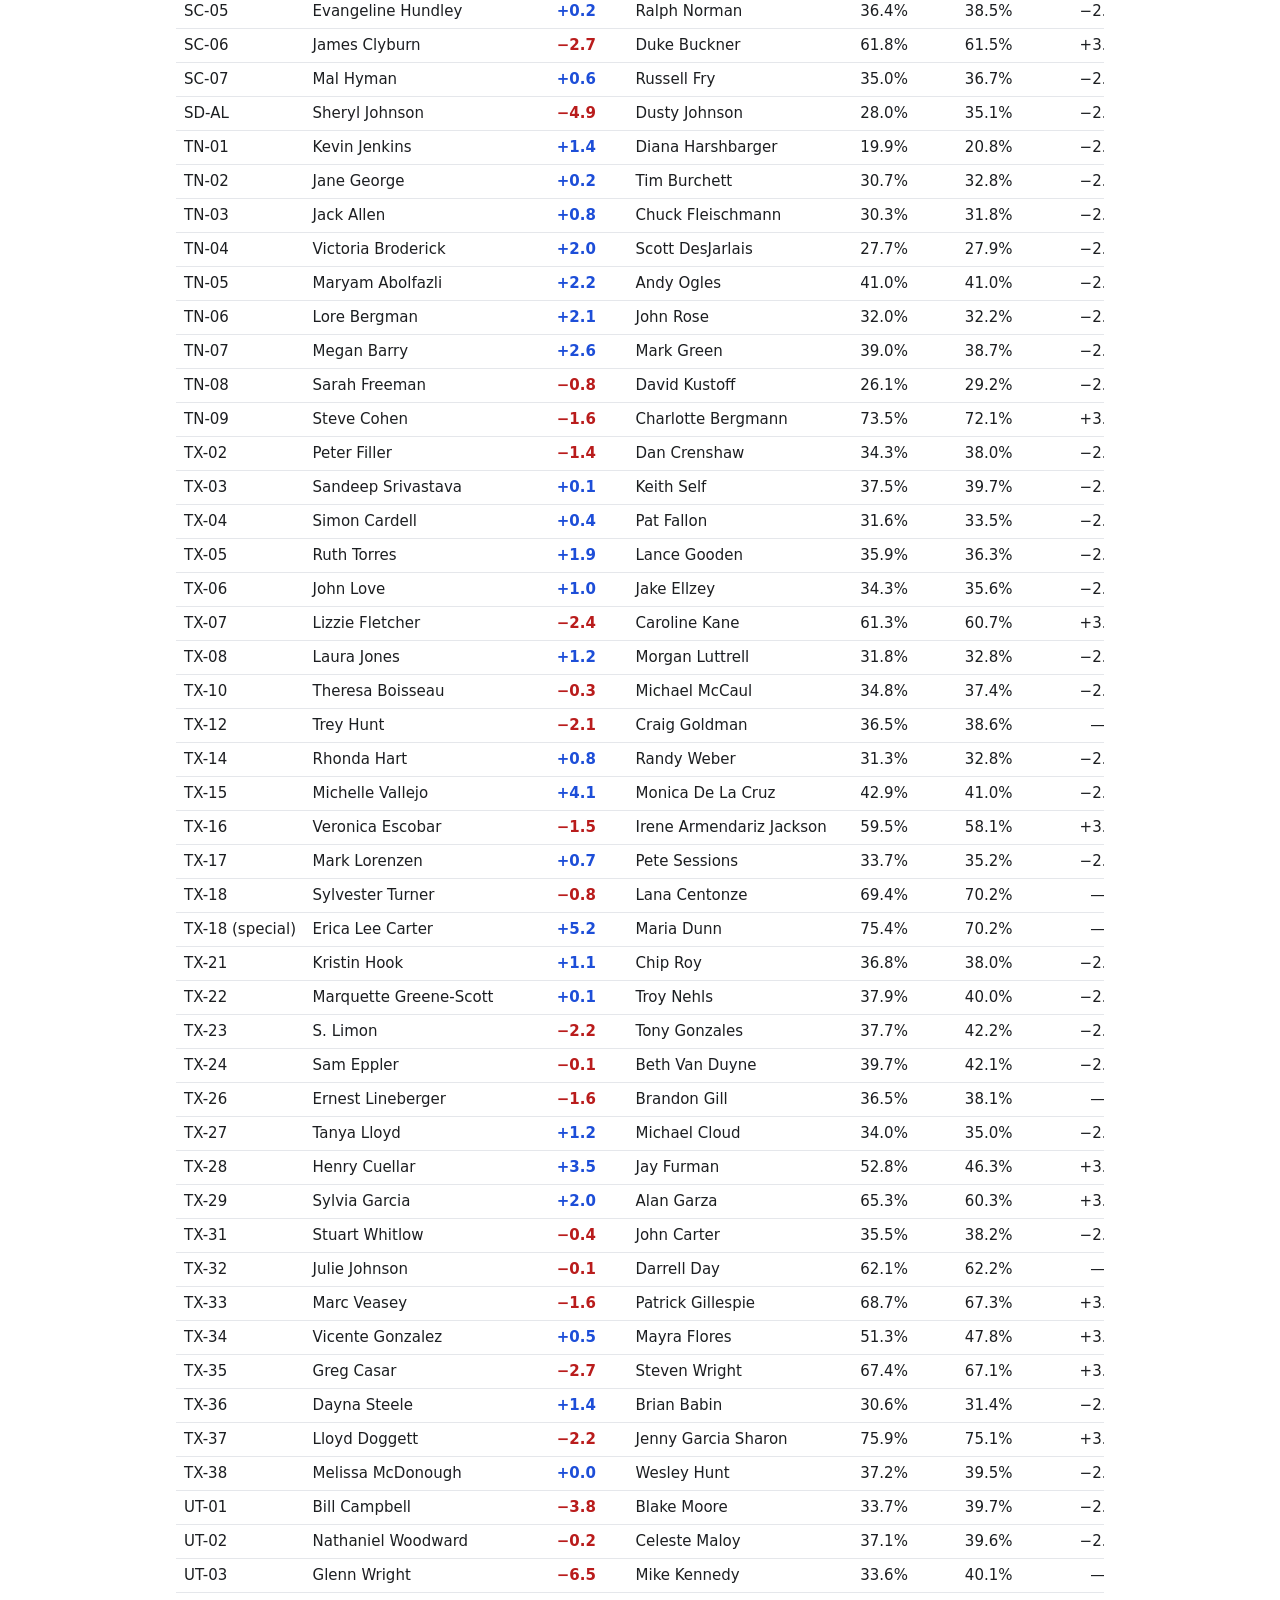
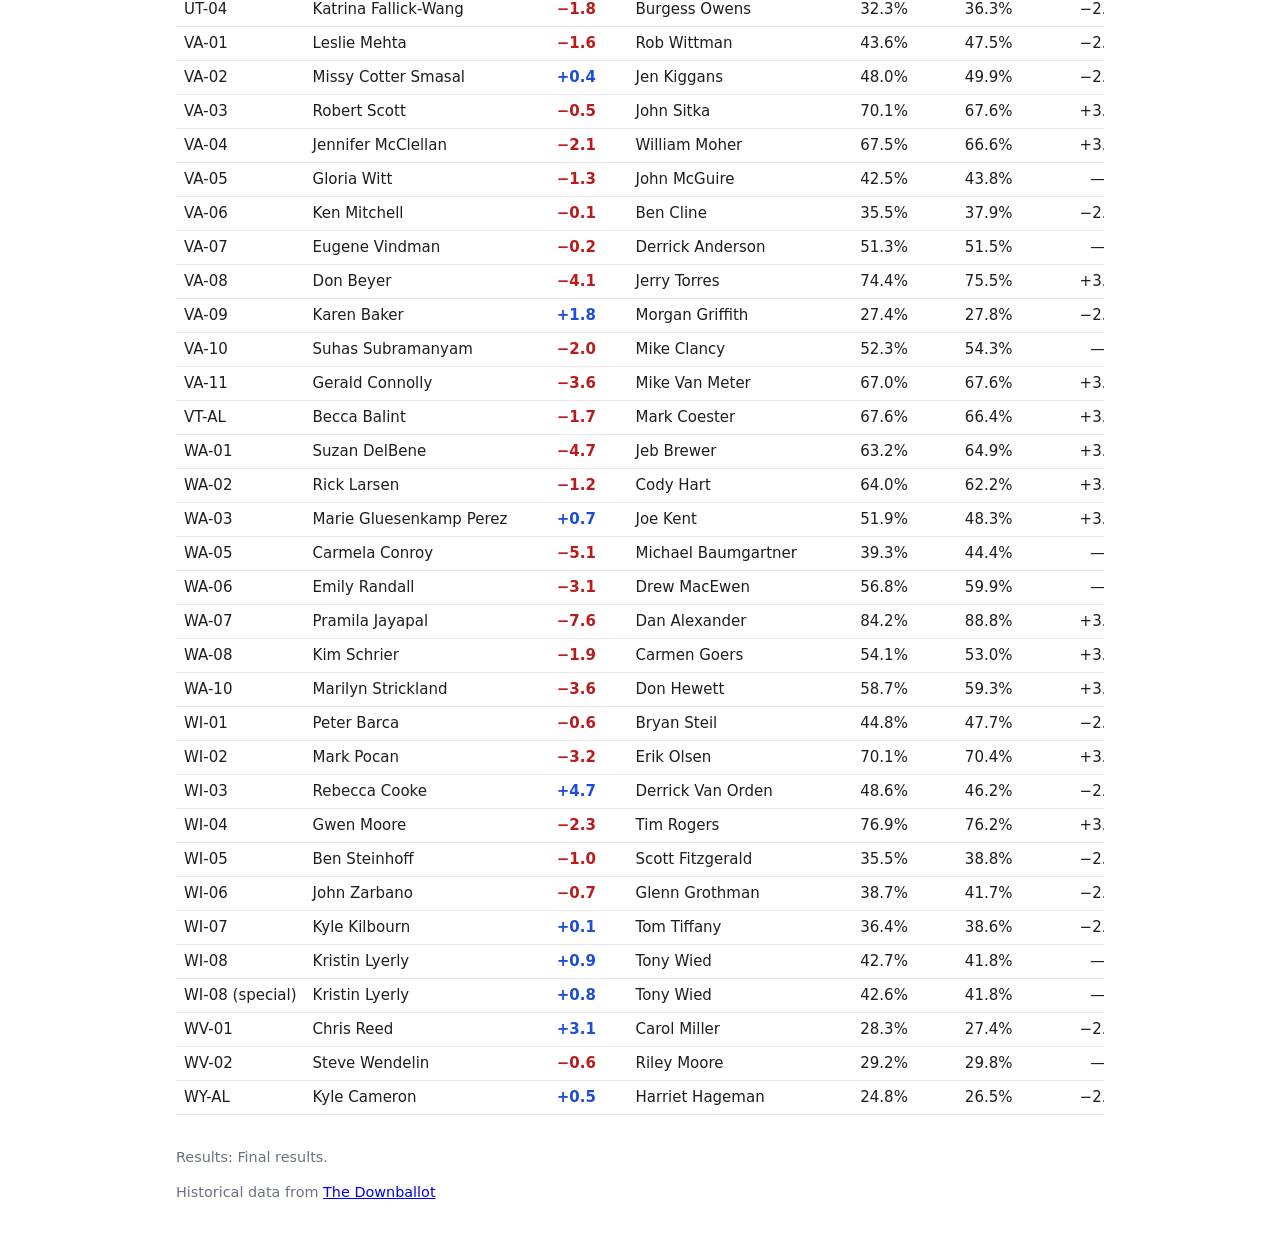
<file: 2024.html>
<!doctype html>
<html lang="en">
<head>
<meta charset="utf-8">
<meta name="viewport" content="width=device-width, initial-scale=1">
<title>2024 Data: Which Democrats are over- or under-performing?</title>
<link rel="stylesheet" href="style.css">
</head>
<body data-year="2024" data-dir="data/2024" data-date="2024-11-05" data-poll="false" data-default-reporting="0.95" data-hide-reporting-col
      data-sheet-url="https://docs.google.com/spreadsheets/d/e/2PACX-1vT2RNqXCow5krUoTdfdxFFWdEAvsjgI-Q6mSKkPvooNhk3o1Qf-svmb-WT36E9hcLkE3p8sXyCelcU0/pub?gid=0&amp;single=true&amp;output=csv"
      data-categories-url="https://docs.google.com/spreadsheets/d/e/2PACX-1vT2RNqXCow5krUoTdfdxFFWdEAvsjgI-Q6mSKkPvooNhk3o1Qf-svmb-WT36E9hcLkE3p8sXyCelcU0/pub?gid=1431008735&amp;single=true&amp;output=csv">
<header>
  <h1>2024 Data: Which Democrats are over- or under-performing?</h1>
  <p class="sub">Dem two-party share (D / (D + R)) minus Harris's 2024 two-party share in the same state or district.
    Data set: <strong id="dataset">2024 results</strong>.</p>
  <label id="filter-box" hidden>Show: <select id="filter"></select></label>
  <label id="reporting-box">% reporting: <select id="reporting"></select></label>
  <label id="metric-box"><select id="metric" aria-label="Measure">
    <option value="2p">By 2-party %</option>
    <option value="margin">By margin</option>
  </select></label>
  <a id="year-link" href="index.html" target="_blank" rel="noopener">2026 data</a>
  <div id="checks">
    <p id="incumbency-box"><label><input type="checkbox" id="incumbency" disabled> Account for incumbency effect</label>
      <span id="incumbency-info"></span></p>
    <p id="challenger-box"><label><input type="checkbox" id="challengers"> Dem challengers only</label></p>
  </div>
  <p id="avg" class="avg" hidden></p>
  <p id="load-warn" class="err" hidden></p>
</header>
<main id="sections"></main>
<footer>
  <p id="source"></p>
  <p>Historical data from <a href="https://www.the-downballot.com/p/the-downballots-calculations-of-presidential" target="_blank" rel="noopener">The Downballot</a></p>
</footer>
<script type="module" src="app.js"></script>
</body>
</html>
</file>
<file: style.css>
:root { --fg: #1c1e21; --muted: #6b7280; --line: #e5e7eb; --bg: #fff; --pos: #1d4ed8; --neg: #b91c1c; }
@media (prefers-color-scheme: dark) {
  :root { --fg: #e5e7eb; --muted: #9ca3af; --line: #374151; --bg: #111827; --pos: #60a5fa; --neg: #f87171; }
}
* { box-sizing: border-box; }
body { margin: 0; font: 15px/1.4 system-ui, sans-serif; color: var(--fg); background: var(--bg); }
header, main, footer { max-width: 960px; margin: 0 auto; padding: 0 16px; }
h1 { font-size: 1.4rem; margin: 20px 0 6px; }
h2 { font-size: 1.1rem; margin: 28px 0 8px; }
.sub, footer { color: var(--muted); font-size: 0.9rem; }
footer { margin: 32px auto; }
.wrap { overflow-x: auto; }
table { border-collapse: collapse; width: 100%; min-width: 640px; }
th, td { padding: 6px 8px; border-bottom: 1px solid var(--line); text-align: left; white-space: nowrap; }
th { cursor: pointer; user-select: none; font-weight: 600; font-size: 0.85rem; }
th[aria-sort="ascending"]::after { content: " ▲"; }
th[aria-sort="descending"]::after { content: " ▼"; }
td.num, th.num { text-align: center; font-variant-numeric: tabular-nums; }
td.pos { color: var(--pos); font-weight: 600; }
td.neg { color: var(--neg); font-weight: 600; }
@media (max-width: 600px) {
  table { min-width: 0; }
  .hide-sm { display: none; }
  th, td { padding: 6px 4px; white-space: normal; font-size: 0.85rem; }
  th { font-size: 0.75rem; }
}
#filter-box, #reporting-box, #metric-box { display: inline-block; margin: 10px 16px 0 0; font-size: 0.9rem; }
#filter-box[hidden] { display: none; }
#year-link { display: inline-block; margin-top: 10px; font-size: 0.9rem; }
/* 16px: iOS Safari zooms the page when a smaller select is focused. */
select { font: inherit; font-size: 16px; padding: 4px 6px; }
body[data-hide-reporting-col] .reporting-col { display: none; }
.inc-col { display: none; }
.show-incumbency th.inc-col, .show-incumbency td.inc-col { display: table-cell; }
/* the two checkboxes share a line when there is room, and stack when there is not (a phone) */
#checks { display: flex; flex-wrap: wrap; gap: 4px 28px; margin-top: 10px; }
#incumbency-box, #challenger-box { margin: 0; font-size: 0.9rem; }
#incumbency-info { color: var(--muted); }
#incumbency-box label.off { color: var(--muted); opacity: 0.6; }
.note { margin: 6px 0 0; font-size: 0.85rem; color: var(--muted); }
.note[hidden], .err[hidden] { display: none; }
.avg { margin: 10px 0 0; font-size: 1.1rem; }
.avg[hidden] { display: none; }
.avg span { font-size: 0.85rem; color: var(--muted); }
.avg .pos { color: var(--pos); }
.avg .neg { color: var(--neg); }
.err { color: var(--neg); }
</file>
